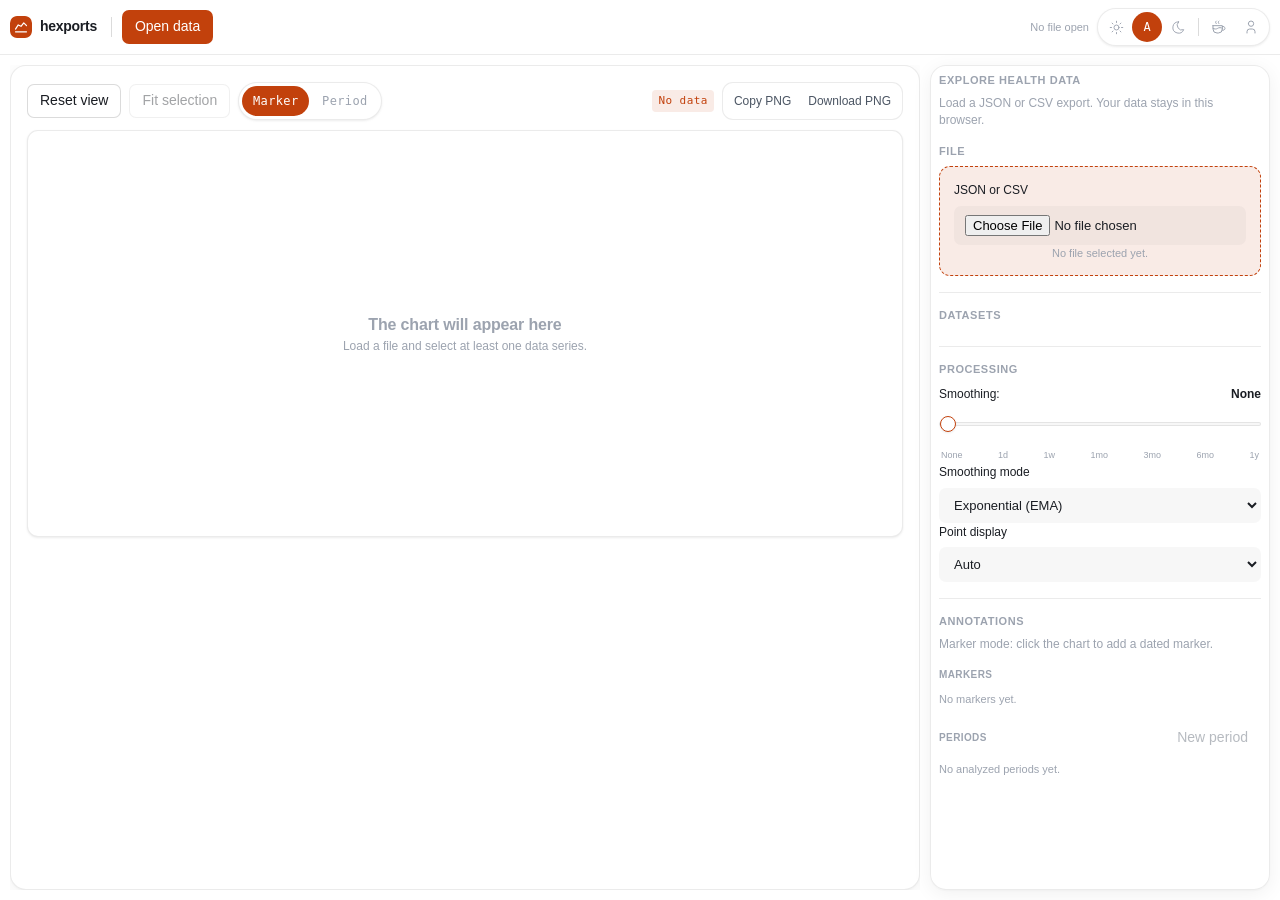
<file: index.html>
<!doctype html>
<html lang="en" data-accent="hexports">

<head>
  <meta charset="utf-8">
  <meta name="viewport" content="width=device-width, initial-scale=1">
  <meta name="color-scheme" content="light dark">
  <title>hexports — health export visualizer</title>
  <meta name="description"
    content="Explore Apple Health and other time-series JSON or CSV exports locally in your browser.">
  <script>
    (function () {
      var t = null;
      try { t = localStorage.getItem('theme'); } catch (e) { }
      if (t === 'light') document.documentElement.classList.add('theme-light');
      else if (t === 'dark') document.documentElement.classList.add('theme-dark');
    })();
  </script>
  <link rel="stylesheet" href="gramofdesign/gramof.css">
  <link rel="icon" href="gramofdesign/marks/hexports.svg" type="image/svg+xml">
  <script defer src="gramofdesign/tools.js"></script>
  <script defer src="gramofdesign/theme.js"></script>
  <link rel="stylesheet" href="hexports.css">
</head>

<body class="app">
  <header class="appbar">
    <span class="brand">
      <img class="brand-icon" src="gramofdesign/marks/hexports.svg" alt="">
      <span class="brand__name">hexports</span>
    </span>
    <span class="appbar__sep"></span>
    <button class="btn btn--primary" id="openDataButton" type="button">Open data</button>
    <span class="appbar__spacer"></span>
    <span class="hint hide-narrow" id="sourceName">No file open</span>
    <div class="site-tools" data-site-tools></div>
  </header>

  <div class="workspace">
    <main class="stage">
      <div class="chart-card solid">
        <div class="toolbar">
          <div class="toolbar-group toolbar-group--primary">
            <button id="resetViewButton" type="button" class="btn">Reset view</button>
            <button id="fitSelectionButton" type="button" class="btn" disabled>Fit selection</button>
            <div class="segmented annotation-mode" role="group" aria-label="Chart annotation mode">
              <button type="button" class="segmented__btn is-active" id="markerModeButton"
                aria-pressed="true">Marker</button>
              <button type="button" class="segmented__btn" id="rangeModeButton"
                aria-pressed="false">Period</button>
            </div>
          </div>
          <div class="toolbar-group toolbar-group--secondary">
            <span class="tag" id="summaryChip">No data</span>
            <div class="btn-pair">
              <button id="copyPngButton" type="button">Copy PNG</button>
              <button id="exportPngButton" type="button">Download PNG</button>
            </div>
          </div>
        </div>

        <div class="canvas-wrap" id="canvasWrap">
          <canvas id="chartCanvas" role="img" tabindex="0" aria-label="Interactive time-series chart"
            aria-describedby="chartDescription"></canvas>
          <p class="sr-only" id="chartDescription">Load a file and select a data series to explore the chart.</p>
          <div class="overlay">
            <div class="tooltip" id="tooltip"></div>
          </div>
          <div class="empty" id="emptyState">
            <div>
              <h3>The chart will appear here</h3>
              <p>Load a file and select at least one data series.</p>
            </div>
          </div>
        </div>
        <div class="mobile-readout sunk" id="mobileReadout" aria-live="polite">
          Touch or drag across the chart to inspect values.
        </div>

        <div class="marker-popup solid" id="markerPopup">
          <div class="marker-popup-header">
            <strong>New Marker</strong>
            <button type="button" class="btn btn--quiet btn--icon" id="markerPopupClose" aria-label="Close">
              <svg class="icon" viewBox="0 0 24 24" aria-hidden="true">
                <path d="M18 6l-12 12M6 6l12 12"></path>
              </svg>
            </button>
          </div>
          <div class="marker-popup-form">
            <label>
              <span>Date</span>
              <input type="date" id="popupMarkerDate">
            </label>
            <label>
              <span>Label</span>
              <input type="text" id="popupMarkerLabel" placeholder="e.g. treatment start">
            </label>
            <div class="palette-block">
              <span class="hint">Color</span>
              <div id="popupMarkerPalette" class="palette"></div>
            </div>
            <div class="popup-buttons">
              <button type="button" class="btn btn--primary" id="popupMarkerSave">Add Marker</button>
              <button type="button" class="btn" id="popupMarkerCancel">Cancel</button>
            </div>
          </div>
        </div>

        <div class="marker-popup range-popup solid" id="rangePopup">
          <div class="marker-popup-header">
            <strong>Analyze Period</strong>
            <button type="button" class="btn btn--quiet btn--icon" id="rangePopupClose" aria-label="Close">
              <svg class="icon" viewBox="0 0 24 24" aria-hidden="true">
                <path d="M18 6l-12 12M6 6l12 12"></path>
              </svg>
            </button>
          </div>
          <div class="marker-popup-form">
            <div class="inline">
              <label>
                <span>From</span>
                <input type="date" id="rangeStartDate">
              </label>
              <label>
                <span>To</span>
                <input type="date" id="rangeEndDate">
              </label>
            </div>
            <label>
              <span>Label</span>
              <input type="text" id="rangeLabel" placeholder="e.g. recovery block">
            </label>
            <div class="palette-block">
              <span class="hint">Color</span>
              <div id="rangePalette" class="palette"></div>
            </div>
            <div class="popup-buttons">
              <button type="button" class="btn btn--primary" id="rangePopupSave">Analyze Period</button>
              <button type="button" class="btn" id="rangePopupCancel">Cancel</button>
            </div>
          </div>
        </div>

        <div class="agg-section" id="aggSection">
          <div class="agg-header">
            <div class="segmented segmented--square">
              <button type="button" class="segmented__btn is-active" id="aggMonthBtn">Monthly</button>
              <button type="button" class="segmented__btn" id="aggYearBtn">Yearly</button>
            </div>
          </div>
          <div class="agg-wrap stats" id="aggTable"></div>
        </div>
      </div>
    </main>

    <aside class="inspector">
      <h2>Explore health data</h2>
      <p>Load a JSON or CSV export. Your data stays in this browser.</p>

      <div class="stack">
        <section class="section">
          <h2>File</h2>
          <div class="dropzone" id="dropzone">
            <label>
              <span>JSON or CSV</span>
              <input id="fileInput" type="file" accept=".json,.csv,application/json,text/csv">
            </label>
            <div class="hint" id="fileStatus">No file selected yet.</div>
          </div>
        </section>

        <section class="section">
          <h2>Datasets</h2>
          <div id="slotsList"></div>
          <button type="button" class="btn add-dataset" id="addSlotButton" hidden>Add dataset</button>
        </section>

        <section class="section">
          <h2>Processing</h2>
          <label>
            <span>Smoothing: <strong id="smoothingLabel">None</strong></span>
            <input id="smoothingRange" type="range" min="0" max="6" step="1" value="0">
            <div class="smooth-ticks">
              <span>None</span><span>1d</span><span>1w</span><span>1mo</span><span>3mo</span><span>6mo</span><span>1y</span>
            </div>
          </label>
          <label>
            <span>Smoothing mode</span>
            <select id="smoothingMode">
              <option value="movingAverage">Moving average</option>
              <option value="ema" selected>Exponential (EMA)</option>
            </select>
          </label>
          <label>
            <span>Point display</span>
            <select id="pointMode">
              <option value="auto">Auto</option>
              <option value="always">Always</option>
              <option value="never">Never</option>
            </select>
          </label>
        </section>

        <section class="section">
          <h2>Annotations</h2>
          <p class="marker-help" id="annotationHelp">Marker mode: click the chart to add a dated marker.</p>
          <div class="annotation-list-heading"><span>Markers</span></div>
          <div class="marker-list" id="markerList"></div>
          <div class="annotation-list-heading">
            <span>Periods</span>
            <button type="button" class="btn btn--quiet" id="addRangeButton" disabled>New period</button>
          </div>
          <div class="range-list" id="rangeList"></div>
        </section>
      </div>
    </aside>
  </div>
  <div id="toast" class="toast" role="status" aria-live="polite"></div>

  <script src="hexports.js"></script>

</body>

</html>
</file>
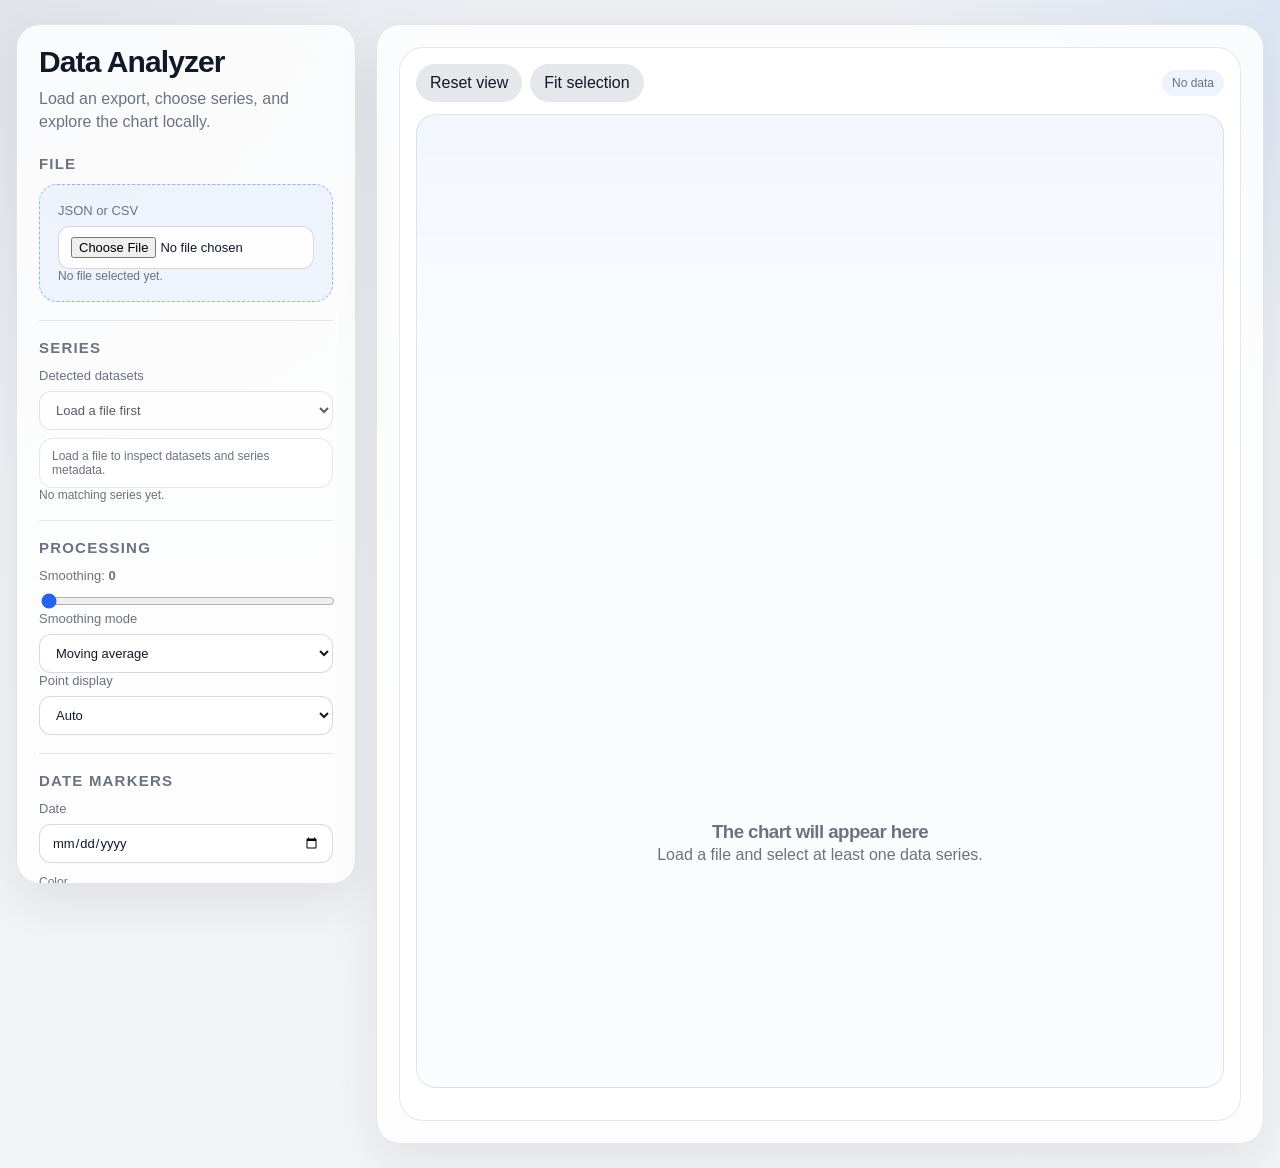
<file: data_analyzer.html>
<!doctype html>
<html lang="en">
<head>
  <meta charset="utf-8">
  <meta name="viewport" content="width=device-width, initial-scale=1">
  <title>Data Analyzer</title>
  <style>
    :root {
      color-scheme: light dark;
      --bg: #f3f4f6;
      --bg-alt: #eceef2;
      --panel: rgba(255, 255, 255, 0.82);
      --panel-strong: rgba(255, 255, 255, 0.96);
      --line: rgba(15, 23, 42, 0.1);
      --line-strong: rgba(15, 23, 42, 0.16);
      --text: #111827;
      --muted: #6b7280;
      --accent: #2563eb;
      --danger: #dc2626;
      --chip: rgba(37, 99, 235, 0.08);
      --canvas-bg: #fbfcfe;
      --canvas-tint: rgba(37, 99, 235, 0.04);
      --shadow: 0 18px 48px rgba(15, 23, 42, 0.08);
      --tooltip-bg: rgba(17, 24, 39, 0.92);
      --tooltip-text: #f9fafb;
      --input-bg: rgba(255, 255, 255, 0.88);
      --button-secondary-bg: #e5e7eb;
      --button-secondary-text: #111827;
    }

    @media (prefers-color-scheme: dark) {
      :root {
        --bg: #111315;
        --bg-alt: #171a1d;
        --panel: rgba(24, 27, 31, 0.84);
        --panel-strong: rgba(28, 31, 36, 0.96);
        --line: rgba(255, 255, 255, 0.08);
        --line-strong: rgba(255, 255, 255, 0.14);
        --text: #f3f4f6;
        --muted: #9ca3af;
        --accent: #60a5fa;
        --danger: #f87171;
        --chip: rgba(96, 165, 250, 0.12);
        --canvas-bg: #16191d;
        --canvas-tint: rgba(96, 165, 250, 0.06);
        --shadow: 0 18px 48px rgba(0, 0, 0, 0.34);
        --tooltip-bg: rgba(243, 244, 246, 0.94);
        --tooltip-text: #111827;
        --input-bg: rgba(34, 39, 46, 0.9);
        --button-secondary-bg: #23272f;
        --button-secondary-text: #f3f4f6;
      }
    }

    * {
      box-sizing: border-box;
    }

    body {
      margin: 0;
      font-family: "IBM Plex Sans", "Segoe UI", sans-serif;
      color: var(--text);
      background:
        radial-gradient(circle at top left, rgba(148, 163, 184, 0.14), transparent 28%),
        radial-gradient(circle at top right, rgba(96, 165, 250, 0.12), transparent 22%),
        linear-gradient(180deg, var(--bg-alt) 0%, var(--bg) 100%);
      min-height: 100vh;
    }

    .shell {
      width: min(1380px, calc(100vw - 32px));
      margin: 24px auto;
      display: grid;
      grid-template-columns: 340px 1fr;
      gap: 20px;
      align-items: start;
    }

    .panel {
      background: var(--panel);
      border: 1px solid var(--line);
      border-radius: 24px;
      box-shadow: var(--shadow);
      backdrop-filter: blur(14px);
    }

    .sidebar {
      padding: 22px;
      position: sticky;
      top: 20px;
      max-height: calc(100vh - 40px);
      overflow: auto;
    }

    .content {
      padding: 22px;
    }

    h1, h2, h3 {
      margin: 0;
      font-family: "Space Grotesk", "IBM Plex Sans", sans-serif;
      letter-spacing: -0.03em;
    }

    h1 {
      font-size: 30px;
      line-height: 1;
      margin-bottom: 10px;
    }

    h2 {
      font-size: 15px;
      text-transform: uppercase;
      letter-spacing: 0.08em;
      color: var(--muted);
      margin-bottom: 12px;
    }

    p {
      margin: 0;
      color: var(--muted);
      line-height: 1.45;
    }

    .stack {
      display: grid;
      gap: 18px;
      margin-top: 22px;
    }

    .section {
      padding-top: 18px;
      border-top: 1px solid var(--line);
    }

    .section:first-child {
      border-top: 0;
      padding-top: 0;
    }

    .dropzone {
      border: 1.5px dashed color-mix(in srgb, var(--accent) 45%, transparent);
      border-radius: 18px;
      padding: 18px;
      background: color-mix(in srgb, var(--accent) 6%, transparent);
    }

    input[type="file"],
    select,
    input[type="date"],
    input[type="text"],
    input[type="number"],
    textarea {
      width: 100%;
      border: 1px solid var(--line-strong);
      background: var(--input-bg);
      color: var(--text);
      border-radius: 12px;
      padding: 10px 12px;
      font: inherit;
    }

    input[type="range"] {
      width: 100%;
      accent-color: var(--accent);
    }

    button {
      border: 0;
      background: var(--accent);
      color: white;
      font: inherit;
      padding: 10px 14px;
      border-radius: 999px;
      cursor: pointer;
    }

    button.secondary {
      background: var(--button-secondary-bg);
      color: var(--button-secondary-text);
    }

    label {
      display: grid;
      gap: 8px;
      font-size: 13px;
      color: var(--muted);
    }

    .hint {
      font-size: 12px;
      color: var(--muted);
    }

    .dataset-meta {
      display: grid;
      gap: 4px;
      margin-top: 8px;
      padding: 10px 12px;
      border: 1px solid var(--line);
      border-radius: 14px;
      background: color-mix(in srgb, var(--panel-strong) 86%, transparent);
    }

    .series-list,
    .marker-list,
    .stats {
      display: grid;
      gap: 10px;
    }

    .series-item,
    .marker-item,
    .stat-card {
      border: 1px solid var(--line);
      border-radius: 16px;
      background: var(--panel-strong);
      padding: 12px;
    }

    .series-item {
      display: grid;
      gap: 10px;
    }

    .series-top,
    .marker-top {
      display: flex;
      justify-content: space-between;
      gap: 10px;
      align-items: center;
    }

    .chip {
      display: inline-flex;
      align-items: center;
      gap: 8px;
      border-radius: 999px;
      padding: 6px 10px;
      background: var(--chip);
      font-size: 12px;
      color: var(--muted);
    }

    .color-dot {
      width: 10px;
      height: 10px;
      border-radius: 50%;
      display: inline-block;
      flex: none;
    }

    .chart-card {
      border-radius: 24px;
      background: linear-gradient(180deg, color-mix(in srgb, var(--panel-strong) 94%, transparent), color-mix(in srgb, var(--panel) 94%, transparent));
      border: 1px solid var(--line);
      padding: 16px;
    }

    .toolbar {
      display: flex;
      flex-wrap: wrap;
      gap: 10px;
      justify-content: space-between;
      margin-bottom: 12px;
      align-items: center;
    }

    .toolbar-group {
      display: flex;
      flex-wrap: wrap;
      gap: 8px;
      align-items: center;
    }

    .canvas-wrap {
      position: relative;
      border-radius: 20px;
      overflow: hidden;
      background:
        linear-gradient(180deg, var(--canvas-tint), transparent 28%),
        var(--canvas-bg);
      border: 1px solid var(--line);
      min-height: clamp(320px, 54vh, 560px);
    }

    canvas {
      display: block;
      width: 100%;
      height: clamp(320px, 54vh, 560px);
      cursor: grab;
    }

    canvas.dragging {
      cursor: grabbing;
    }

    .overlay {
      position: absolute;
      inset: 0;
      pointer-events: none;
      display: flex;
      align-items: flex-start;
      justify-content: flex-start;
      padding: 16px;
    }

    .tooltip {
      background: var(--tooltip-bg);
      color: var(--tooltip-text);
      border-radius: 12px;
      padding: 10px 12px;
      min-width: 180px;
      box-shadow: 0 12px 28px rgba(0, 0, 0, 0.24);
      opacity: 0;
      transform: translateY(8px);
      transition: opacity 120ms ease, transform 120ms ease;
      font-size: 13px;
    }

    .tooltip.visible {
      opacity: 1;
      transform: translateY(0);
    }

    .empty {
      min-height: clamp(320px, 54vh, 560px);
      display: grid;
      place-items: center;
      text-align: center;
      color: var(--muted);
      padding: 32px;
    }

    .stats {
      grid-template-columns: repeat(auto-fit, minmax(170px, 1fr));
      margin-top: 16px;
    }

    .stat-card strong {
      display: block;
      font-size: clamp(22px, 2vw, 28px);
      color: var(--text);
      font-family: "Space Grotesk", sans-serif;
      line-height: 1.05;
      overflow-wrap: anywhere;
      word-break: break-word;
    }

    .stat-card {
      min-width: 0;
    }

    .stat-card .hint {
      margin-bottom: 8px;
    }

    .stat-card.compact strong {
      font-size: clamp(16px, 1.4vw, 20px);
      line-height: 1.2;
    }

    .inline {
      display: flex;
      gap: 10px;
      align-items: center;
    }

    .inline > * {
      flex: 1;
    }

    .marker-list button {
      width: auto;
      justify-self: start;
    }

    .danger {
      background: color-mix(in srgb, var(--danger) 18%, transparent);
      color: var(--danger);
    }

    .series-controls {
      display: grid;
      gap: 10px;
    }

    .series-grid {
      display: grid;
      grid-template-columns: 1fr;
      gap: 12px;
    }

    .series-grid input[type="range"] {
      margin: 0;
    }

    .series-control-row,
    .series-width-row {
      display: flex;
      justify-content: space-between;
      gap: 10px;
      align-items: center;
    }

    .series-width {
      display: grid;
      gap: 8px;
    }

    .palette {
      display: grid;
      grid-template-columns: repeat(8, 18px);
      justify-content: start;
      gap: 6px;
    }

    .palette-block {
      display: grid;
      gap: 8px;
    }

    .swatch {
      width: 18px;
      height: 18px;
      border-radius: 50%;
      border: 2px solid transparent;
      padding: 0;
      min-width: 18px;
      background: transparent;
      box-shadow: inset 0 0 0 1px rgba(255, 255, 255, 0.18);
      display: inline-grid;
      place-items: center;
    }

    .swatch.selected {
      border-color: var(--text);
      transform: scale(1.08);
    }

    .swatch span {
      display: block;
      width: 100%;
      height: 100%;
      border-radius: 50%;
    }

    .marker-actions {
      display: flex;
      gap: 10px;
      align-items: center;
    }

    .marker-form {
      display: grid;
      gap: 12px;
    }

    .marker-form .inline {
      display: grid;
      grid-template-columns: 1fr;
      gap: 12px;
    }

    .marker-button-row {
      display: flex;
      justify-content: flex-start;
      margin-top: 4px;
    }

    .unit-badge {
      font-size: 11px;
      padding: 4px 8px;
      border-radius: 999px;
      background: var(--chip);
      color: var(--muted);
    }

    .marker-list {
      margin-top: 14px;
    }

    .footer-note {
      margin-top: 16px;
      font-size: 12px;
      color: var(--muted);
    }

    @media (max-width: 1080px) {
      .shell {
        grid-template-columns: 1fr;
      }

      .sidebar {
        position: static;
        max-height: none;
      }
    }

    @media (max-width: 720px) {
      .content,
      .sidebar {
        padding: 18px;
      }

      canvas,
      .empty,
      .canvas-wrap {
        min-height: 320px;
        height: 320px;
      }
    }
  </style>
</head>
<body>
  <div class="shell">
    <aside class="panel sidebar">
      <h1>Data Analyzer</h1>
      <p>Load an export, choose series, and explore the chart locally.</p>

      <div class="stack">
        <section class="section">
          <h2>File</h2>
          <div class="dropzone">
            <label>
              <span>JSON or CSV</span>
              <input id="fileInput" type="file" accept=".json,.csv,application/json,text/csv">
            </label>
            <div class="hint" id="fileStatus">No file selected yet.</div>
          </div>
        </section>

        <section class="section">
          <h2>Series</h2>
          <label>
            <span>Detected datasets</span>
            <select id="datasetSelect"></select>
          </label>
          <div class="dataset-meta" id="datasetMeta"></div>
          <div class="series-list" id="seriesList"></div>
        </section>

        <section class="section">
          <h2>Processing</h2>
          <label>
            <span>Smoothing: <strong id="smoothingLabel">0</strong></span>
            <input id="smoothingRange" type="range" min="0" max="30" value="0">
          </label>
          <label>
            <span>Smoothing mode</span>
            <select id="smoothingMode">
              <option value="movingAverage">Moving average</option>
              <option value="ema">EMA</option>
            </select>
          </label>
          <label>
            <span>Point display</span>
            <select id="pointMode">
              <option value="auto">Auto</option>
              <option value="always">Always</option>
              <option value="never">Never</option>
            </select>
          </label>
        </section>

        <section class="section">
          <h2>Date Markers</h2>
          <div class="marker-form">
            <div class="inline">
              <label>
                <span>Date</span>
                <input id="markerDate" type="date">
              </label>
              <div class="palette-block">
                <span class="hint">Color</span>
                <div id="markerPalette" class="palette"></div>
              </div>
            </div>
            <label>
              <span>Label</span>
              <input id="markerLabel" type="text" placeholder="For example: treatment start">
            </label>
            <div class="marker-button-row">
              <button id="addMarkerButton" type="button">Add marker</button>
            </div>
          </div>
          <div class="marker-list" id="markerList"></div>
        </section>
      </div>
    </aside>

    <main class="panel content">
      <div class="chart-card">
        <div class="toolbar">
          <div class="toolbar-group">
            <button id="resetViewButton" type="button" class="secondary">Reset view</button>
            <button id="fitSelectionButton" type="button" class="secondary">Fit selection</button>
          </div>
          <div class="toolbar-group">
            <span class="chip" id="summaryChip">No data</span>
          </div>
        </div>

        <div class="canvas-wrap" id="canvasWrap">
          <canvas id="chartCanvas"></canvas>
          <div class="overlay">
            <div class="tooltip" id="tooltip"></div>
          </div>
          <div class="empty" id="emptyState">
            <div>
              <h3>The chart will appear here</h3>
              <p>Load a file and select at least one data series.</p>
            </div>
          </div>
        </div>
        <div class="stats" id="stats"></div>
      </div>
    </main>
  </div>

  <script>
    const HEALTH_EXPORTER_NAMES = {
      activeCalories: { label: "Active Calories", unitLabel: "kcal", kind: "activity" },
      basalCalories: { label: "Basal Calories", unitLabel: "kcal", kind: "activity" },
      bmi: { label: "BMI", unitLabel: "count", kind: "body" },
      bodyFat: { label: "Body Fat", unitLabel: "%", kind: "body" },
      exerciseMinutes: { label: "Exercise Minutes", unitLabel: "min", kind: "activity" },
      flightsClimbed: { label: "Flights Climbed", unitLabel: "count", kind: "activity" },
      heartRateVariability: { label: "Heart Rate Variability", unitLabel: "ms", kind: "vitals" },
      leanBodyMass: { label: "Lean Body Mass", unitLabel: "kg", kind: "body" },
      oxygenSaturation: { label: "Oxygen Saturation", unitLabel: "%", kind: "vitals" },
      respiratoryRate: { label: "Respiratory Rate", unitLabel: "breaths/min", kind: "vitals" },
      restingHeartRate: { label: "Resting Heart Rate", unitLabel: "bpm", kind: "vitals" },
      sleepTime: { label: "Sleep Time", unitLabel: "min", kind: "recovery" },
      stepCount: { label: "Step Count", unitLabel: "count", kind: "activity" },
      vo2Max: { label: "VO2 Max", unitLabel: "mL/kg/min", kind: "fitness" },
      walkingDistance: { label: "Walking Distance", unitLabel: "m", kind: "activity" },
      walkingHeartRate: { label: "Walking Heart Rate", unitLabel: "bpm", kind: "vitals" },
      weight: { label: "Weight", unitLabel: "kg", kind: "body" },
      wristTemperature: { label: "Wrist Temperature", unitLabel: "°C", kind: "vitals" }
    };

    const palettes = {
      light: ["#2563eb", "#0891b2", "#0f766e", "#16a34a", "#65a30d", "#ca8a04", "#ea580c", "#dc2626", "#db2777", "#9333ea", "#7c3aed", "#4f46e5", "#0284c7", "#475569", "#334155", "#7c2d12"],
      dark: ["#60a5fa", "#22d3ee", "#2dd4bf", "#4ade80", "#a3e635", "#facc15", "#fb923c", "#f87171", "#f472b6", "#c084fc", "#a78bfa", "#818cf8", "#38bdf8", "#94a3b8", "#e5e7eb", "#fdba74"]
    };

    const state = {
      sourceName: "",
      datasets: [],
      activeDatasetId: "",
      selectedSeries: new Set(),
      smoothingWindow: 0,
      smoothingMode: "movingAverage",
      pointMode: "auto",
      markers: [],
      markerDraftColor: "",
      chart: {
        viewMinX: null,
        viewMaxX: null,
        hover: null,
        dragStart: null,
        fullMinX: null,
        fullMaxX: null,
        gestureScale: null
      }
    };

    const elements = {
      fileInput: document.getElementById("fileInput"),
      fileStatus: document.getElementById("fileStatus"),
      datasetSelect: document.getElementById("datasetSelect"),
      datasetMeta: document.getElementById("datasetMeta"),
      seriesList: document.getElementById("seriesList"),
      smoothingRange: document.getElementById("smoothingRange"),
      smoothingLabel: document.getElementById("smoothingLabel"),
      smoothingMode: document.getElementById("smoothingMode"),
      pointMode: document.getElementById("pointMode"),
      markerDate: document.getElementById("markerDate"),
      markerPalette: document.getElementById("markerPalette"),
      markerLabel: document.getElementById("markerLabel"),
      addMarkerButton: document.getElementById("addMarkerButton"),
      markerList: document.getElementById("markerList"),
      resetViewButton: document.getElementById("resetViewButton"),
      fitSelectionButton: document.getElementById("fitSelectionButton"),
      summaryChip: document.getElementById("summaryChip"),
      stats: document.getElementById("stats"),
      canvasWrap: document.getElementById("canvasWrap"),
      emptyState: document.getElementById("emptyState"),
      chartCanvas: document.getElementById("chartCanvas"),
      tooltip: document.getElementById("tooltip")
    };

    const ctx = elements.chartCanvas.getContext("2d");

    function init() {
      state.markerDraftColor = getColorPool()[0];
      renderMarkerPalette();
      bindEvents();
      resizeCanvas();
      renderAll();
      window.addEventListener("resize", () => {
        resizeCanvas();
        drawChart();
      });
      watchThemeChanges();
    }

    function bindEvents() {
      elements.fileInput.addEventListener("change", async (event) => {
        const [file] = event.target.files || [];
        if (!file) return;
        state.sourceName = file.name;
        elements.fileStatus.textContent = `Loaded: ${file.name}`;
        const text = await file.text();
        loadSource(file.name, text);
      });

      elements.datasetSelect.addEventListener("change", () => {
        state.activeDatasetId = elements.datasetSelect.value;
        autoSelectFirstSeries();
        resetChartView();
        renderAll();
      });

      elements.smoothingRange.addEventListener("input", () => {
        state.smoothingWindow = Number(elements.smoothingRange.value);
        elements.smoothingLabel.textContent = String(state.smoothingWindow);
        renderAll();
      });

      elements.smoothingMode.addEventListener("change", () => {
        state.smoothingMode = elements.smoothingMode.value;
        renderAll();
      });

      elements.pointMode.addEventListener("change", () => {
        state.pointMode = elements.pointMode.value;
        drawChart();
      });

      elements.addMarkerButton.addEventListener("click", addMarker);
      elements.resetViewButton.addEventListener("click", () => {
        resetChartView();
        drawChart();
      });
      elements.fitSelectionButton.addEventListener("click", () => {
        fitToVisibleSeries();
        drawChart();
      });

      elements.chartCanvas.addEventListener("wheel", handleWheel, { passive: false });
      elements.chartCanvas.addEventListener("mousedown", handlePointerDown);
      elements.chartCanvas.addEventListener("mousemove", handlePointerMove);
      elements.chartCanvas.addEventListener("mouseleave", handlePointerLeave);
      elements.chartCanvas.addEventListener("dblclick", () => {
        resetChartView();
        drawChart();
      });
      elements.chartCanvas.addEventListener("gesturestart", handleGestureStart);
      elements.chartCanvas.addEventListener("gesturechange", handleGestureChange);
      elements.chartCanvas.addEventListener("gestureend", handleGestureEnd);
      window.addEventListener("mouseup", handlePointerUp);
    }

    function watchThemeChanges() {
      const media = window.matchMedia("(prefers-color-scheme: dark)");
      media.addEventListener("change", () => {
        const pool = getColorPool();
        state.datasets.forEach((dataset) => {
          dataset.series.forEach((series, index) => {
            if (!series.customColor) {
              series.color = pool[index % pool.length];
            }
          });
        });
        if (!state.markers.length) {
          state.markerDraftColor = pool[0];
        }
        renderMarkerPalette();
        renderAll();
      });
    }

    function resizeCanvas() {
      const ratio = window.devicePixelRatio || 1;
      const bounds = elements.canvasWrap.getBoundingClientRect();
      const width = Math.max(320, Math.floor(bounds.width));
      const height = Math.max(320, Math.floor(elements.chartCanvas.clientHeight || 520));
      elements.chartCanvas.width = Math.floor(width * ratio);
      elements.chartCanvas.height = Math.floor(height * ratio);
      ctx.setTransform(ratio, 0, 0, ratio, 0, 0);
    }

    function loadSource(fileName, text) {
      try {
        let datasets = [];
        if (fileName.toLowerCase().endsWith(".json")) {
          datasets = parseJsonDatasets(text);
        } else if (fileName.toLowerCase().endsWith(".csv")) {
          datasets = parseCsvDatasets(text, fileName);
        }

        state.datasets = datasets;
        state.activeDatasetId = datasets[0]?.id || "";
        state.selectedSeries.clear();
        autoSelectFirstSeries();
        resetChartView();
        renderAll();

        if (!datasets.length) {
          elements.fileStatus.textContent = `Loaded: ${fileName}. No suitable time series were found.`;
        }
      } catch (error) {
        state.datasets = [];
        state.activeDatasetId = "";
        state.selectedSeries.clear();
        resetChartView();
        renderAll();
        elements.fileStatus.textContent = `Could not parse ${fileName}: ${error.message}`;
      }
    }

    function parseJsonDatasets(text) {
      const json = JSON.parse(text);
      if (isAppleHealthExporterPayload(json)) {
        return parseAppleHealthExporterDatasets(json);
      }

      const datasets = [];

      function visit(node, path) {
        if (Array.isArray(node)) {
          const dataset = makeDatasetFromArray(node, path.join(".") || "root");
          if (dataset) datasets.push(dataset);
          return;
        }

        if (node && typeof node === "object") {
          for (const [key, value] of Object.entries(node)) {
            visit(value, path.concat(key));
          }
        }
      }

      visit(json, []);
      return datasets;
    }

    function isAppleHealthExporterPayload(json) {
      return Boolean(
        json &&
        typeof json === "object" &&
        json.exportInfo &&
        Array.isArray(json.exportInfo.dataTypes)
      );
    }

    function parseAppleHealthExporterDatasets(json) {
      const pool = getColorPool();
      const dataTypes = json.exportInfo.dataTypes || [];
      const sortedTypes = dataTypes
        .filter((key) => Array.isArray(json[key]))
        .sort((left, right) => {
          const leftInfo = HEALTH_EXPORTER_NAMES[left]?.label || left;
          const rightInfo = HEALTH_EXPORTER_NAMES[right]?.label || right;
          return leftInfo.localeCompare(rightInfo);
        });

      return sortedTypes
        .map((key, index) => {
          const items = json[key];
          if (!Array.isArray(items)) return null;
          const points = items
            .map((item) => {
              const x = toTimestamp(item.date);
              const value = toNumber(item.value);
              if (!Number.isFinite(x) || !Number.isFinite(value)) return null;
              return {
                x,
                rawDate: item.date,
                values: { value },
                raw: item
              };
            })
            .filter(Boolean)
            .sort((a, b) => a.x - b.x);

          const metadata = HEALTH_EXPORTER_NAMES[key] || { label: humanizeKey(key), unitLabel: items[0]?.unit || "", kind: "other" };
          const unit = items.find((item) => item && typeof item.unit === "string")?.unit || metadata.unitLabel || "";

          return {
            id: key,
            key,
            label: metadata.label,
            sourceLabel: key,
            dateField: "date",
            unit,
            kind: metadata.kind,
            isAppleHealth: true,
            series: [{
              key: "value",
              label: metadata.label,
              shortLabel: "value",
              color: pool[index % pool.length],
              lineWidth: 1,
              customColor: false
            }],
            points
          };
        })
        .filter((dataset) => dataset && dataset.points.length);
    }

    function makeDatasetFromArray(items, label) {
      if (!items.length || !items.every((item) => item && typeof item === "object" && !Array.isArray(item))) {
        return null;
      }

      const fields = new Set();
      items.forEach((item) => Object.keys(item).forEach((key) => fields.add(key)));
      const keys = [...fields];
      const dateField = keys.find((key) => items.some((item) => isValidDate(item[key])));
      if (!dateField) return null;

      const numericFields = keys.filter((key) => key !== dateField && items.some((item) => Number.isFinite(toNumber(item[key]))));
      if (!numericFields.length) return null;

      const series = numericFields.map((field, index) => ({
        key: field,
        label: field,
        color: getColorPool()[index % getColorPool().length],
        lineWidth: 1,
        customColor: false
      }));

      const points = items
        .map((item) => {
          const x = toTimestamp(item[dateField]);
          if (!Number.isFinite(x)) return null;
          const values = {};
          for (const seriesDef of series) {
            const value = toNumber(item[seriesDef.key]);
            values[seriesDef.key] = Number.isFinite(value) ? value : null;
          }
          return {
            x,
            rawDate: item[dateField],
            values,
            raw: item
          };
        })
        .filter(Boolean)
        .sort((a, b) => a.x - b.x);

      if (!points.length) return null;

      return {
        id: label,
        key: label,
        label,
        sourceLabel: label,
        dateField,
        unit: "",
        kind: "generic",
        isAppleHealth: false,
        series,
        points
      };
    }

    function parseCsvDatasets(text, label) {
      const rows = csvToRows(text);
      if (!rows.length) return [];
      const headers = rows[0];
      const dataRows = rows.slice(1).filter((row) => row.some((cell) => cell !== ""));
      const dateField = headers.find((header, index) => dataRows.some((row) => isValidDate(row[index])));
      if (!dateField) return [];
      const dateIndex = headers.indexOf(dateField);

      const numericFields = headers.filter((header, index) => index !== dateIndex && dataRows.some((row) => Number.isFinite(toNumber(row[index]))));
      if (!numericFields.length) return [];

      const series = numericFields.map((field, index) => ({
        key: field,
        label: field,
        color: getColorPool()[index % getColorPool().length],
        lineWidth: 1,
        customColor: false
      }));

      const points = dataRows
        .map((row) => {
          const x = toTimestamp(row[dateIndex]);
          if (!Number.isFinite(x)) return null;
          const values = {};
          headers.forEach((header, index) => {
            values[header] = Number.isFinite(toNumber(row[index])) ? toNumber(row[index]) : null;
          });
          return {
            x,
            rawDate: row[dateIndex],
            values,
            raw: Object.fromEntries(headers.map((header, index) => [header, row[index]]))
          };
        })
        .filter(Boolean)
        .sort((a, b) => a.x - b.x);

      return [{
        id: label,
        key: label,
        label,
        sourceLabel: label,
        dateField,
        unit: "",
        kind: "csv",
        isAppleHealth: false,
        series,
        points
      }];
    }

    function csvToRows(text) {
      const rows = [];
      let row = [];
      let cell = "";
      let quote = false;

      for (let index = 0; index < text.length; index += 1) {
        const char = text[index];
        const next = text[index + 1];

        if (char === "\"") {
          if (quote && next === "\"") {
            cell += "\"";
            index += 1;
          } else {
            quote = !quote;
          }
        } else if (char === "," && !quote) {
          row.push(cell);
          cell = "";
        } else if ((char === "\n" || char === "\r") && !quote) {
          if (char === "\r" && next === "\n") index += 1;
          row.push(cell);
          rows.push(row);
          row = [];
          cell = "";
        } else {
          cell += char;
        }
      }

      if (cell.length || row.length) {
        row.push(cell);
        rows.push(row);
      }

      return rows;
    }

    function isValidDate(value) {
      if (typeof value !== "string" && typeof value !== "number") return false;
      return Number.isFinite(toTimestamp(value));
    }

    function toTimestamp(value) {
      if (typeof value === "number") return value;
      const timestamp = Date.parse(value);
      return Number.isFinite(timestamp) ? timestamp : NaN;
    }

    function toNumber(value) {
      if (typeof value === "number") return value;
      if (typeof value !== "string") return NaN;
      if (!value.trim()) return NaN;
      const normalized = value.replace(/\s/g, "").replace(",", ".");
      return Number.parseFloat(normalized);
    }

    function getActiveDataset() {
      return state.datasets.find((dataset) => dataset.id === state.activeDatasetId) || null;
    }

    function autoSelectFirstSeries() {
      const dataset = getActiveDataset();
      state.selectedSeries.clear();
      if (!dataset) return;
      dataset.series.slice(0, Math.min(2, dataset.series.length)).forEach((series) => state.selectedSeries.add(series.key));
    }

    function renderAll() {
      renderDatasetSelect();
      renderDatasetMeta();
      renderSeriesList();
      renderMarkers();
      renderStats();
      updateSummaryChip();
      drawChart();
    }

    function renderDatasetSelect() {
      const dataset = getActiveDataset();
      elements.datasetSelect.innerHTML = "";

      if (!state.datasets.length) {
        const option = document.createElement("option");
        option.textContent = "Load a file first";
        option.value = "";
        elements.datasetSelect.append(option);
        elements.datasetSelect.disabled = true;
        return;
      }

      elements.datasetSelect.disabled = false;
      state.datasets.forEach((item) => {
        const option = document.createElement("option");
        option.value = item.id;
        option.textContent = `${item.label}${item.unit ? ` (${item.unit})` : ""} • ${item.points.length} points`;
        option.selected = item.id === dataset?.id;
        elements.datasetSelect.append(option);
      });
    }

    function renderSeriesList() {
      const dataset = getActiveDataset();
      elements.seriesList.innerHTML = "";

      if (!dataset) {
        const note = document.createElement("div");
        note.className = "hint";
        note.textContent = "No matching series yet.";
        elements.seriesList.append(note);
        return;
      }

      dataset.series.forEach((series) => {
        const item = document.createElement("div");
        item.className = "series-item";

        const checked = state.selectedSeries.has(series.key);
        const latestValue = getLatestValue(dataset, series.key);

        item.innerHTML = `
          <div class="series-top">
            <span class="chip"><span class="color-dot" style="background:${series.color}"></span>${escapeHtml(series.shortLabel || series.label)}</span>
            <input type="checkbox" ${checked ? "checked" : ""} data-series-key="${escapeHtml(series.key)}">
          </div>
          <div class="series-controls">
            <div class="hint">Latest value: ${latestValue ?? "no data"}${dataset.unit ? ` ${escapeHtml(dataset.unit)}` : ""}</div>
            <div class="series-grid">
              <div class="palette-block">
                <div class="series-control-row">
                  <span class="hint">Color</span>
                  ${dataset.unit ? `<span class="unit-badge">${escapeHtml(dataset.unit)}</span>` : ""}
                </div>
                <div class="palette" data-palette-series="${escapeHtml(series.key)}"></div>
              </div>
              <label class="series-width">
                <div class="series-width-row">
                  <span class="hint">Line width</span>
                  <span class="hint">${escapeHtml(round(series.lineWidth || 1))} px</span>
                </div>
                <input type="range" min="0.5" max="4" step="0.5" value="${escapeHtml(series.lineWidth || 1)}" data-width-series="${escapeHtml(series.key)}">
              </label>
            </div>
          </div>
        `;

        const checkbox = item.querySelector("input");
        checkbox.addEventListener("change", () => {
          if (checkbox.checked) {
            state.selectedSeries.add(series.key);
          } else {
            state.selectedSeries.delete(series.key);
          }
          fitToVisibleSeries();
          renderAll();
        });

        renderPaletteInto(item.querySelector(`[data-palette-series="${CSS.escape(series.key)}"]`), series.color, (color) => {
          series.color = color;
          series.customColor = true;
          renderAll();
        });

        item.querySelector(`[data-width-series="${CSS.escape(series.key)}"]`).addEventListener("input", (event) => {
          series.lineWidth = Number(event.target.value);
          renderAll();
        });

        elements.seriesList.append(item);
      });
    }

    function renderDatasetMeta() {
      const dataset = getActiveDataset();
      elements.datasetMeta.innerHTML = "";

      if (!dataset) {
        elements.datasetMeta.innerHTML = `
          <div class="hint">Load a file to inspect datasets and series metadata.</div>
        `;
        return;
      }

      if (dataset.isAppleHealth) {
        const first = dataset.points[0]?.x;
        const last = dataset.points[dataset.points.length - 1]?.x;
        elements.datasetMeta.innerHTML = `
          <div><strong>${escapeHtml(dataset.label)}</strong>${dataset.unit ? ` <span class="unit-badge">${escapeHtml(dataset.unit)}</span>` : ""}</div>
          <div class="hint">${escapeHtml(dataset.kind)} metric • ${dataset.points.length} samples</div>
          <div class="hint">${first ? escapeHtml(formatDateShort(first)) : "n/a"} - ${last ? escapeHtml(formatDateShort(last)) : "n/a"}</div>
        `;
        return;
      }

      elements.datasetMeta.innerHTML = `
        <div><strong>${escapeHtml(dataset.label)}</strong></div>
        <div class="hint">Date field: ${escapeHtml(dataset.dateField)} • ${dataset.series.length} series</div>
        <div class="hint">${dataset.points.length} points</div>
      `;
    }

    function getLatestValue(dataset, key) {
      for (let index = dataset.points.length - 1; index >= 0; index -= 1) {
        const value = dataset.points[index].values[key];
        if (Number.isFinite(value)) return round(value);
      }
      return null;
    }

    function renderMarkers() {
      elements.markerList.innerHTML = "";

      if (!state.markers.length) {
        const note = document.createElement("div");
        note.className = "hint";
        note.textContent = "No markers yet.";
        elements.markerList.append(note);
        return;
      }

      state.markers
        .slice()
        .sort((a, b) => a.x - b.x)
        .forEach((marker) => {
          const item = document.createElement("div");
          item.className = "marker-item";
          item.innerHTML = `
            <div class="marker-top">
              <span class="chip"><span class="color-dot" style="background:${marker.color}"></span>${escapeHtml(marker.label || "Untitled")}</span>
              <button type="button" class="danger">Delete</button>
            </div>
            <div class="hint">${formatDate(marker.x)}</div>
          `;
          item.querySelector("button").addEventListener("click", () => {
            state.markers = state.markers.filter((entry) => entry.id !== marker.id);
            renderMarkers();
            drawChart();
          });
          elements.markerList.append(item);
        });
    }

    function renderStats() {
      const dataset = getActiveDataset();
      const processed = getProcessedSeries();
      elements.stats.innerHTML = "";

      if (!dataset || !processed.length) return;

      const pointCount = dataset.points.length;
      const visibleRange = state.chart.viewMinX && state.chart.viewMaxX
        ? `${formatDateShort(state.chart.viewMinX)} - ${formatDateShort(state.chart.viewMaxX)}`
        : "full range";
      const sourceValue = dataset.isAppleHealth ? dataset.label : shortFileLabel(state.sourceName || dataset.label);

      const cards = [
        { label: "Dataset", value: sourceValue, compact: true },
        { label: "Unit", value: dataset.unit || "n/a" },
        { label: "Points", value: String(pointCount) },
        { label: "Range", value: visibleRange }
      ];

      cards.forEach((card) => {
        const node = document.createElement("div");
        node.className = `stat-card${card.compact ? " compact" : ""}`;
        node.innerHTML = `<div class="hint">${escapeHtml(card.label)}</div><strong>${escapeHtml(card.value)}</strong>`;
        elements.stats.append(node);
      });
    }

    function updateSummaryChip() {
      const dataset = getActiveDataset();
      const selectedCount = state.selectedSeries.size;
      if (!dataset) {
        elements.summaryChip.textContent = "No data";
        return;
      }
      elements.summaryChip.textContent = `${dataset.label}${dataset.unit ? ` (${dataset.unit})` : ""} • ${selectedCount} selected • ${dataset.points.length} points`;
    }

    function addMarker() {
      const date = elements.markerDate.value;
      if (!date) return;
      state.markers.push({
        id: crypto.randomUUID ? crypto.randomUUID() : String(Date.now() + Math.random()),
        x: toTimestamp(date),
        label: elements.markerLabel.value.trim(),
        color: state.markerDraftColor
      });
      elements.markerLabel.value = "";
      renderMarkers();
      drawChart();
    }

    function getProcessedSeries() {
      const dataset = getActiveDataset();
      if (!dataset) return [];

      return dataset.series
        .filter((series) => state.selectedSeries.has(series.key))
        .map((series) => {
          const source = dataset.points
            .map((point) => ({ x: point.x, y: point.values[series.key], raw: point }))
            .filter((point) => Number.isFinite(point.y));
          const points = smoothPoints(source, state.smoothingWindow, state.smoothingMode);
          return { ...series, points };
        })
        .filter((series) => series.points.length);
    }

    function smoothPoints(points, windowSize, mode) {
      if (!windowSize) return points;
      if (mode === "ema") return ema(points, windowSize);
      return movingAverage(points, windowSize);
    }

    function movingAverage(points, windowSize) {
      return points.map((point, index) => {
        const start = Math.max(0, index - windowSize);
        const segment = points.slice(start, index + 1);
        const avg = segment.reduce((sum, entry) => sum + entry.y, 0) / segment.length;
        return { ...point, y: avg };
      });
    }

    function ema(points, windowSize) {
      const alpha = 2 / (windowSize + 2);
      let previous = points[0]?.y ?? 0;
      return points.map((point, index) => {
        if (index === 0) {
          previous = point.y;
          return point;
        }
        previous = alpha * point.y + (1 - alpha) * previous;
        return { ...point, y: previous };
      });
    }

    function resetChartView() {
      const processed = getProcessedSeries();
      const allPoints = processed.flatMap((series) => series.points);
      if (!allPoints.length) {
        state.chart.viewMinX = null;
        state.chart.viewMaxX = null;
        state.chart.fullMinX = null;
        state.chart.fullMaxX = null;
        return;
      }

      const minX = Math.min(...allPoints.map((point) => point.x));
      const maxX = Math.max(...allPoints.map((point) => point.x));
      state.chart.fullMinX = minX;
      state.chart.fullMaxX = maxX;
      state.chart.viewMinX = minX;
      state.chart.viewMaxX = maxX;
    }

    function fitToVisibleSeries() {
      const processed = getProcessedSeries();
      const allPoints = processed.flatMap((series) => series.points);
      if (!allPoints.length) return;
      state.chart.viewMinX = Math.min(...allPoints.map((point) => point.x));
      state.chart.viewMaxX = Math.max(...allPoints.map((point) => point.x));
    }

    function drawChart() {
      const processed = getProcessedSeries();
      const width = elements.chartCanvas.clientWidth;
      const height = elements.chartCanvas.clientHeight;
      ctx.clearRect(0, 0, width, height);

      if (!processed.length) {
        elements.emptyState.style.display = "grid";
        hideTooltip();
        return;
      }

      elements.emptyState.style.display = "none";

      const padding = { top: 24, right: 30, bottom: 40, left: 60 };
      const plotWidth = width - padding.left - padding.right;
      const plotHeight = height - padding.top - padding.bottom;

      if (!Number.isFinite(state.chart.viewMinX) || !Number.isFinite(state.chart.viewMaxX)) {
        resetChartView();
      }

      const minX = state.chart.viewMinX;
      const maxX = state.chart.viewMaxX;
      const visibleSeries = processed.map((series) => ({
        ...series,
        visiblePoints: series.points.filter((point) => point.x >= minX && point.x <= maxX)
      }));
      const yValues = visibleSeries.flatMap((series) => series.visiblePoints.map((point) => point.y));
      if (!yValues.length) {
        elements.emptyState.style.display = "grid";
        return;
      }

      let minY = Math.min(...yValues);
      let maxY = Math.max(...yValues);
      if (minY === maxY) {
        minY -= 1;
        maxY += 1;
      }
      const padY = (maxY - minY) * 0.08;
      minY -= padY;
      maxY += padY;

      const scaleX = (x) => padding.left + ((x - minX) / (maxX - minX || 1)) * plotWidth;
      const scaleY = (y) => padding.top + plotHeight - ((y - minY) / (maxY - minY || 1)) * plotHeight;

      drawGrid({ padding, plotWidth, plotHeight, minX, maxX, minY, maxY, scaleX, scaleY });
      drawMarkers({ padding, plotHeight, minX, maxX, scaleX });

      visibleSeries.forEach((series) => {
        if (!series.visiblePoints.length) return;
        ctx.strokeStyle = series.color;
        ctx.lineWidth = series.lineWidth || 1;
        ctx.beginPath();
        series.visiblePoints.forEach((point, index) => {
          const x = scaleX(point.x);
          const y = scaleY(point.y);
          if (index === 0) ctx.moveTo(x, y);
          else ctx.lineTo(x, y);
        });
        ctx.stroke();

        if (shouldDrawPoints(series.visiblePoints.length)) {
          ctx.fillStyle = series.color;
          const pointRadius = Math.max(2, (series.lineWidth || 1) + 0.75);
          series.visiblePoints.forEach((point) => {
            ctx.beginPath();
            ctx.arc(scaleX(point.x), scaleY(point.y), pointRadius, 0, Math.PI * 2);
            ctx.fill();
          });
        }
      });

      if (state.chart.hover) {
        drawHover({ visibleSeries, scaleX, scaleY, padding, plotHeight, minX, maxX });
      }
    }

    function drawGrid({ padding, plotWidth, plotHeight, minX, maxX, minY, maxY, scaleX, scaleY }) {
      ctx.save();
      ctx.strokeStyle = getCssVariable("--line");
      ctx.lineWidth = 1;
      ctx.fillStyle = getCssVariable("--muted");
      ctx.font = '12px "IBM Plex Sans", sans-serif';

      const yTicks = 5;
      for (let index = 0; index <= yTicks; index += 1) {
        const ratio = index / yTicks;
        const y = padding.top + ratio * plotHeight;
        const value = maxY - ratio * (maxY - minY);
        ctx.beginPath();
        ctx.moveTo(padding.left, y);
        ctx.lineTo(padding.left + plotWidth, y);
        ctx.stroke();
        ctx.fillText(round(value), 10, y + 4);
      }

      const xTicks = Math.min(8, Math.max(3, Math.floor(plotWidth / 120)));
      for (let index = 0; index <= xTicks; index += 1) {
        const ratio = index / xTicks;
        const x = padding.left + ratio * plotWidth;
        const value = minX + ratio * (maxX - minX);
        ctx.beginPath();
        ctx.moveTo(x, padding.top);
        ctx.lineTo(x, padding.top + plotHeight);
        ctx.stroke();
        ctx.fillText(formatDateShort(value), x - 24, padding.top + plotHeight + 24);
      }

      ctx.strokeStyle = getCssVariable("--line-strong");
      ctx.beginPath();
      ctx.moveTo(padding.left, padding.top);
      ctx.lineTo(padding.left, padding.top + plotHeight);
      ctx.lineTo(padding.left + plotWidth, padding.top + plotHeight);
      ctx.stroke();
      ctx.restore();
    }

    function drawMarkers({ padding, plotHeight, minX, maxX, scaleX }) {
      state.markers.forEach((marker) => {
        if (marker.x < minX || marker.x > maxX) return;
        const x = scaleX(marker.x);
        ctx.save();
        ctx.strokeStyle = marker.color;
        ctx.setLineDash([6, 6]);
        ctx.beginPath();
        ctx.moveTo(x, padding.top);
        ctx.lineTo(x, padding.top + plotHeight);
        ctx.stroke();
        ctx.setLineDash([]);
        ctx.fillStyle = marker.color;
        ctx.font = '12px "IBM Plex Sans", sans-serif';
        ctx.fillText(marker.label || formatDateShort(marker.x), x + 6, padding.top + 16);
        ctx.restore();
      });
    }

    function drawHover({ visibleSeries, scaleX, scaleY, padding, plotHeight, minX, maxX }) {
      const hoverXValue = minX + ((state.chart.hover.x - padding.left) / (elements.chartCanvas.clientWidth - padding.left - 30)) * (maxX - minX);
      let nearest = null;

      visibleSeries.forEach((series) => {
        series.visiblePoints.forEach((point) => {
          const dx = Math.abs(point.x - hoverXValue);
          if (!nearest || dx < nearest.dx) {
            nearest = { point, series, dx };
          }
        });
      });

      if (!nearest) {
        hideTooltip();
        return;
      }

      const x = scaleX(nearest.point.x);
      const y = scaleY(nearest.point.y);

      ctx.save();
      ctx.strokeStyle = getCssVariable("--line-strong");
      ctx.beginPath();
      ctx.moveTo(x, padding.top);
      ctx.lineTo(x, padding.top + plotHeight);
      ctx.stroke();

      ctx.fillStyle = nearest.series.color;
      ctx.beginPath();
      ctx.arc(x, y, 5, 0, Math.PI * 2);
      ctx.fill();
      ctx.restore();

      showTooltip(nearest, x, y);
    }

    function shouldDrawPoints(count) {
      if (state.pointMode === "always") return true;
      if (state.pointMode === "never") return false;
      return count <= 180;
    }

    function handleWheel(event) {
      const processed = getProcessedSeries();
      if (!processed.length) return;
      event.preventDefault();

      const bounds = elements.chartCanvas.getBoundingClientRect();
      const paddingLeft = 60;
      const paddingRight = 30;
      const plotWidth = bounds.width - paddingLeft - paddingRight;
      if (event.offsetX < paddingLeft || event.offsetX > bounds.width - paddingRight) return;

      const currentMin = state.chart.viewMinX;
      const currentMax = state.chart.viewMaxX;
      const span = currentMax - currentMin;
      const ratio = (event.offsetX - paddingLeft) / plotWidth;
      const anchor = currentMin + ratio * span;
      const zoomFactor = Math.exp(clamp(event.deltaY, -40, 40) * 0.0025);
      const nextSpan = clamp(span * zoomFactor, 24 * 60 * 60 * 1000, state.chart.fullMaxX - state.chart.fullMinX || span);

      let nextMin = anchor - ratio * nextSpan;
      let nextMax = nextMin + nextSpan;

      if (nextMin < state.chart.fullMinX) {
        nextMin = state.chart.fullMinX;
        nextMax = nextMin + nextSpan;
      }
      if (nextMax > state.chart.fullMaxX) {
        nextMax = state.chart.fullMaxX;
        nextMin = nextMax - nextSpan;
      }

      state.chart.viewMinX = nextMin;
      state.chart.viewMaxX = nextMax;
      drawChart();
    }

    function handleGestureStart(event) {
      event.preventDefault();
      state.chart.gestureScale = event.scale || 1;
    }

    function handleGestureChange(event) {
      event.preventDefault();
      if (!getProcessedSeries().length) return;
      const previousScale = state.chart.gestureScale || 1;
      const deltaScale = previousScale / (event.scale || 1);
      state.chart.gestureScale = event.scale || 1;
      const bounds = elements.chartCanvas.getBoundingClientRect();
      zoomAtPosition(bounds.width / 2, deltaScale);
    }

    function handleGestureEnd(event) {
      event.preventDefault();
      state.chart.gestureScale = null;
    }

    function handlePointerDown(event) {
      if (!getProcessedSeries().length) return;
      state.chart.dragStart = {
        x: event.clientX,
        minX: state.chart.viewMinX,
        maxX: state.chart.viewMaxX
      };
      elements.chartCanvas.classList.add("dragging");
    }

    function handlePointerMove(event) {
      const bounds = elements.chartCanvas.getBoundingClientRect();
      state.chart.hover = {
        x: event.clientX - bounds.left,
        y: event.clientY - bounds.top
      };

      if (state.chart.dragStart) {
        const plotWidth = bounds.width - 60 - 30;
        const dx = event.clientX - state.chart.dragStart.x;
        const span = state.chart.dragStart.maxX - state.chart.dragStart.minX;
        const delta = (dx / plotWidth) * span;
        let nextMin = state.chart.dragStart.minX - delta;
        let nextMax = state.chart.dragStart.maxX - delta;
        const fullSpan = state.chart.fullMaxX - state.chart.fullMinX;
        const currentSpan = nextMax - nextMin;

        if (currentSpan >= fullSpan) {
          nextMin = state.chart.fullMinX;
          nextMax = state.chart.fullMaxX;
        } else {
          if (nextMin < state.chart.fullMinX) {
            nextMin = state.chart.fullMinX;
            nextMax = nextMin + currentSpan;
          }
          if (nextMax > state.chart.fullMaxX) {
            nextMax = state.chart.fullMaxX;
            nextMin = nextMax - currentSpan;
          }
        }

        state.chart.viewMinX = nextMin;
        state.chart.viewMaxX = nextMax;
      }

      drawChart();
    }

    function handlePointerUp() {
      state.chart.dragStart = null;
      elements.chartCanvas.classList.remove("dragging");
    }

    function handlePointerLeave() {
      state.chart.hover = null;
      if (!state.chart.dragStart) {
        hideTooltip();
      }
      drawChart();
    }

    function showTooltip(nearest, x, y) {
      elements.tooltip.classList.add("visible");
      elements.tooltip.style.transform = `translate(${Math.min(x + 14, elements.chartCanvas.clientWidth - 200)}px, ${Math.max(16, y - 18)}px)`;
      elements.tooltip.innerHTML = `
        <div><strong>${escapeHtml(nearest.series.label)}</strong></div>
        <div>${formatDate(nearest.point.x)}</div>
        <div>Value: ${round(nearest.point.y)}${getActiveDataset()?.unit ? ` ${escapeHtml(getActiveDataset().unit)}` : ""}</div>
      `;
    }

    function hideTooltip() {
      elements.tooltip.classList.remove("visible");
      elements.tooltip.style.transform = "translateY(8px)";
    }

    function formatDate(value) {
      return new Intl.DateTimeFormat("en-GB", { dateStyle: "medium" }).format(value);
    }

    function formatDateShort(value) {
      return new Intl.DateTimeFormat("en-GB", { day: "2-digit", month: "2-digit", year: "2-digit" }).format(value);
    }

    function round(value) {
      return Number(value).toFixed(2).replace(/\.00$/, "").replace(/(\.\d)0$/, "$1");
    }

    function clamp(value, min, max) {
      return Math.max(min, Math.min(max, value));
    }

    function zoomAtPosition(offsetX, zoomFactor) {
      const bounds = elements.chartCanvas.getBoundingClientRect();
      const paddingLeft = 60;
      const paddingRight = 30;
      const plotWidth = bounds.width - paddingLeft - paddingRight;
      const ratio = clamp((offsetX - paddingLeft) / plotWidth, 0, 1);
      const currentMin = state.chart.viewMinX;
      const currentMax = state.chart.viewMaxX;
      const span = currentMax - currentMin;
      const anchor = currentMin + ratio * span;
      const nextSpan = clamp(span * zoomFactor, 24 * 60 * 60 * 1000, state.chart.fullMaxX - state.chart.fullMinX || span);

      let nextMin = anchor - ratio * nextSpan;
      let nextMax = nextMin + nextSpan;

      if (nextMin < state.chart.fullMinX) {
        nextMin = state.chart.fullMinX;
        nextMax = nextMin + nextSpan;
      }
      if (nextMax > state.chart.fullMaxX) {
        nextMax = state.chart.fullMaxX;
        nextMin = nextMax - nextSpan;
      }

      state.chart.viewMinX = nextMin;
      state.chart.viewMaxX = nextMax;
      drawChart();
    }

    function getColorPool() {
      return window.matchMedia("(prefers-color-scheme: dark)").matches ? palettes.dark : palettes.light;
    }

    function getCssVariable(name) {
      return getComputedStyle(document.documentElement).getPropertyValue(name).trim();
    }

    function renderMarkerPalette() {
      renderPaletteInto(elements.markerPalette, state.markerDraftColor, (color) => {
        state.markerDraftColor = color;
        renderMarkerPalette();
      });
    }

    function renderPaletteInto(container, selectedColor, onSelect) {
      if (!container) return;
      const fragment = document.createDocumentFragment();
      container.innerHTML = "";
      getColorPool().forEach((color) => {
        const button = document.createElement("button");
        button.type = "button";
        button.className = `swatch${selectedColor === color ? " selected" : ""}`;
        button.innerHTML = `<span style="background:${color}"></span>`;
        button.title = color;
        button.addEventListener("click", () => onSelect(color));
        fragment.append(button);
      });
      container.append(fragment);
    }

    function shortFileLabel(value) {
      const label = String(value || "");
      if (label.length <= 28) return label;
      return `${label.slice(0, 14)}...${label.slice(-10)}`;
    }

    function humanizeKey(value) {
      return String(value)
        .replace(/([a-z])([A-Z])/g, "$1 $2")
        .replace(/[_-]+/g, " ")
        .replace(/\b\w/g, (char) => char.toUpperCase());
    }

    function escapeHtml(value) {
      return String(value)
        .replace(/&/g, "&amp;")
        .replace(/</g, "&lt;")
        .replace(/>/g, "&gt;")
        .replace(/"/g, "&quot;")
        .replace(/'/g, "&#39;");
    }

    init();
  </script>
</body>
</html>
</file>
<file: gramofdesign/gramof.css>
/* ============================================================================
   gramof design — shared design language
   One family, six products. Shared bones, per-project accent hue.

   Bones derive from whois (cleanest light/dark story).
   Glass surfaces derive from novaos, calmed for everyday use.
   Chart tokens derive from grainofrain.

   Usage:
     <link rel="stylesheet" href="gramofdesign/gramof.css">
     <html data-accent="grainofrain">        <- picks the accent hue
     <html class="theme-dark">               <- explicit theme (see theme.js)
   ========================================================================== */

/* ── Reset ───────────────────────────────────────────────────────────────── */

*, *::before, *::after { box-sizing: border-box; margin: 0; padding: 0; }

html {
  -webkit-font-smoothing: antialiased;
  -moz-osx-font-smoothing: grayscale;
}

/* ── Tokens: scale, type, motion (theme-independent) ─────────────────────── */

:root {
  /* Type */
  --font-sans:    'Inter', -apple-system, BlinkMacSystemFont, 'Segoe UI', sans-serif;
  --font-display: 'Outfit', 'Inter', -apple-system, sans-serif;
  --font-mono: 'JetBrains Mono', ui-monospace, SFMono-Regular, Menlo, monospace;

  --text-2xs: 10px;
  --text-xs:  11px;
  --text-sm:  12px;
  --text-md:  14px;   /* base — one density across all five projects */
  --text-lg:  16px;
  --text-xl:  20px;
  --text-2xl: 26px;
  --text-3xl: 34px;

  --leading-tight: 1.2;
  --leading-body:  1.55;

  /* Space — 4px grid */
  --space-1: 4px;
  --space-2: 8px;
  --space-3: 10px;   /* 1b: the workspace gap */
  --space-4: 16px;
  --space-5: 20px;
  --space-6: 24px;
  --space-8: 32px;
  --space-10: 40px;
  --space-12: 48px;

  /* Content widths */
  --content-narrow: 860px;
  --content-wide: 1140px;

  /* Radius */
  --radius-none: 0;
  --radius-xs:   4px;
  --radius-sm:   7px;
  --radius-md:   11px;   /* cards inside panels (lg - 5) */
  --radius-lg:   16px;   /* panels, glass chrome */
  --radius-xl:   22px;
  --radius-pill: 999px;

  /* Motion */
  --ease-out:    cubic-bezier(0.16, 1, 0.3, 1);
  --ease-smooth: cubic-bezier(0.4, 0, 0.2, 1);
  --ease-spring: cubic-bezier(0.175, 0.885, 0.32, 1.275);
  --dur-fast: 120ms;
  --dur-base: 200ms;
  --dur-slow: 200ms;

  /* Glass — the single knob. Tools use --blur-panel; novaos raises it. */
  --blur-panel: 40px;
  --blur-bar:   40px;

  /* Chart categorical palette — verbatim from grainofrain, theme-agnostic */
  --chart-1: #1E88E5;
  --chart-2: #FB8C00;
  --chart-3: #8E24AA;
  --chart-4: #00ACC1;
  --chart-5: #E53935;
  --chart-6: #43A047;
  --chart-7: #F9A825;
  --chart-8: #3949AB;
  --chart-temp-max: #EF5350;
  --chart-temp-mean: #0D47A1;
  --chart-temp-min: #1E88E5;
  --chart-norm: #616161;

  /* Canvas annotation palette. The eight family colours are aliases so
     glassbox boxes and data charts speak the same colour language. */
  --palette-grey:    #8e8e93;
  --palette-red:     var(--chart-5);
  --palette-crimson: #c9184a;
  --palette-rose:    #f4718b;
  --palette-pink:    #ff2d92;
  --palette-fuchsia: #d926d9;
  --palette-purple:  var(--chart-3);
  --palette-violet:  #7b61ff;
  --palette-indigo:  var(--chart-8);
  --palette-blue:    var(--chart-1);
  --palette-azure:   #2f80ed;
  --palette-sky:     #56ccf2;
  --palette-cyan:    var(--chart-4);
  --palette-teal:    #14b8a6;
  --palette-emerald: #10b981;
  --palette-green:   var(--chart-6);
  --palette-lime:    #8bc34a;
  --palette-olive:   #7a8b3c;
  --palette-yellow:  var(--chart-7);
  --palette-amber:   #ffb020;
  --palette-orange:  var(--chart-2);
  --palette-coral:   #ff7a5c;
  --palette-sienna:  #c1653a;
  --palette-brown:   #8b5e34;
  --palette-sand:    #c2a37a;
  --palette-khaki:   #9a8c5c;
  --palette-mint:    #6ee7b7;
  --palette-plum:    #8e4585;
  --palette-mauve:   #b08bbb;
  --palette-slate:   #64748b;
  --palette-steel:   #4a6572;
  --palette-denim:   #3b5a86;
  --palette-ink:     #2c2c54;
}

/* ── Tokens: light theme (default) ───────────────────────────────────────── */

:root,
html.theme-light {
  color-scheme: light;

  --bg:            #f4f6fb;
  --bg-alt:        #f0f2f6;
  --surface:       #ffffff;
  --surface-sunk:  rgba(0, 0, 0, 0.03);

  /* Glass: translucent surface + backdrop-filter + specular top edge */
  --glass:         rgba(255, 255, 255, 0.55);
  --glass-hover:   rgba(255, 255, 255, 0.78);
  --glass-active:  rgba(255, 255, 255, 0.94);
  --glass-edge:    inset 0 1px 0 rgba(255, 255, 255, 0.95);

  --line:          rgba(0, 0, 0, 0.08);
  --line-strong:   rgba(0, 0, 0, 0.14);

  --text:           #1a1d23;
  --text-secondary: #4b5563;
  --text-muted:     #9ca3af;
  --text-on-accent: #ffffff;
  --text-on-color:  #ffffff;   /* labels on fixed palette / chart fills, both themes */

  --shadow-sm:    0 1px 3px rgba(0, 0, 0, 0.05), 0 1px 2px rgba(0, 0, 0, 0.03);
  --shadow-md:    0 4px 20px rgba(0, 0, 0, 0.06), 0 1px 2px rgba(0, 0, 0, 0.03);
  --shadow-lg:    0 12px 40px rgba(0, 0, 0, 0.10), 0 2px 6px rgba(0, 0, 0, 0.04);
  --shadow-hover: 0 8px 28px rgba(0, 0, 0, 0.11), 0 2px 6px rgba(0, 0, 0, 0.05);

  --danger:  #d70015;
  --warn:    #b25000;
  --success: #0f7b3d;

  --chart-grid:       rgba(0, 0, 0, 0.06);
  --chart-axis:       #cbd5e1;
  --chart-axis-label: #64748b;
  --tooltip-bg:       #ffffff;
  --tooltip-line:     #e2e8f0;
  --tooltip-text:     #0f172a;
}

/* ── Tokens: dark theme ──────────────────────────────────────────────────── */

@media (prefers-color-scheme: dark) {
  :root:not(.theme-light):not(.theme-dark) {
    color-scheme: dark;

    --bg:            #0b0d12;
    --bg-alt:        #101318;
    --surface:       #161921;
    --surface-sunk:  rgba(255, 255, 255, 0.05);

    --glass:         rgba(20, 23, 31, 0.50);
    --glass-hover:   rgba(30, 34, 44, 0.72);
    --glass-active:  rgba(38, 43, 55, 0.88);
    --glass-edge:    inset 0 1px 0 rgba(255, 255, 255, 0.08);

    --line:          rgba(255, 255, 255, 0.08);
    --line-strong:   rgba(255, 255, 255, 0.16);

    --text:           #e8eaf0;
    --text-secondary: #9ca3af;
    --text-muted:     #6b7280;
    --text-on-accent: #0b0d12;   /* dark accents are light: white fails AA */

    --shadow-sm:    0 1px 3px rgba(0, 0, 0, 0.35);
    --shadow-md:    0 4px 20px rgba(0, 0, 0, 0.42);
    --shadow-lg:    0 12px 40px rgba(0, 0, 0, 0.55);
    --shadow-hover: 0 8px 28px rgba(0, 0, 0, 0.5);

    --danger:  #ff453a;
    --warn:    #ffa53a;
    --success: #30d158;

    --chart-grid:       rgba(255, 255, 255, 0.07);
    --chart-axis:       #334155;
    --chart-axis-label: #9ca3af;
    --tooltip-bg:       #1c1f27;
    --tooltip-line:     #333a48;
    --tooltip-text:     #e8eaf0;
  }
}

html.theme-dark {
  color-scheme: dark;

  --bg:            #0b0d12;
  --bg-alt:        #101318;
  --surface:       #161921;
  --surface-sunk:  rgba(255, 255, 255, 0.05);

  --glass:         rgba(20, 23, 31, 0.50);
  --glass-hover:   rgba(30, 34, 44, 0.72);
  --glass-active:  rgba(38, 43, 55, 0.88);
  --glass-edge:    inset 0 1px 0 rgba(255, 255, 255, 0.08);

  --line:          rgba(255, 255, 255, 0.08);
  --line-strong:   rgba(255, 255, 255, 0.16);

  --text:           #e8eaf0;
  --text-secondary: #9ca3af;
  --text-muted:     #6b7280;
  --text-on-accent: #0b0d12;

  --shadow-sm:    0 1px 3px rgba(0, 0, 0, 0.35);
  --shadow-md:    0 4px 20px rgba(0, 0, 0, 0.42);
  --shadow-lg:    0 12px 40px rgba(0, 0, 0, 0.55);
  --shadow-hover: 0 8px 28px rgba(0, 0, 0, 0.5);

  --danger:  #ff453a;
  --warn:    #ffa53a;
  --success: #30d158;

  --chart-grid:       rgba(255, 255, 255, 0.07);
  --chart-axis:       #334155;
  --chart-axis-label: #9ca3af;
  --tooltip-bg:       #1c1f27;
  --tooltip-line:     #333a48;
  --tooltip-text:     #e8eaf0;
}

/* ── Accent hues ─────────────────────────────────────────────────────────────
   Shared bones, distinct accent per product. Every hue sits at the same
   perceptual lightness/chroma so components behave identically across sites.
   -------------------------------------------------------------------------- */

:root                      { --accent: #2563eb; --accent-hover: #1d4ed8; }
:root[data-accent='whois']       { --accent: #2563eb; --accent-hover: #1d4ed8; }
:root[data-accent='grainofrain'] { --accent: #0d7d74; --accent-hover: #0a6560; }
:root[data-accent='glassbox']    { --accent: #6d3ce0; --accent-hover: #5b2fc4; }
:root[data-accent='hexports']    { --accent: #c2410c; --accent-hover: #9f3509; }
:root[data-accent='novaos']      { --accent: #4f46e5; --accent-hover: #4338ca; }
:root[data-accent='lens']        { --accent: #64748b; --accent-hover: #475569; }

@media (prefers-color-scheme: dark) {
  :root:not(.theme-light):not(.theme-dark)                      { --accent: #3b82f6; --accent-hover: #60a5fa; }
  :root:not(.theme-light):not(.theme-dark)[data-accent='whois']       { --accent: #3b82f6; --accent-hover: #60a5fa; }
  :root:not(.theme-light):not(.theme-dark)[data-accent='grainofrain'] { --accent: #2dd4bf; --accent-hover: #5eead4; }
  :root:not(.theme-light):not(.theme-dark)[data-accent='glassbox']    { --accent: #a78bfa; --accent-hover: #c4b5fd; }
  :root:not(.theme-light):not(.theme-dark)[data-accent='hexports']    { --accent: #fb923c; --accent-hover: #fdba74; }
  :root:not(.theme-light):not(.theme-dark)[data-accent='novaos']      { --accent: #818cf8; --accent-hover: #a5b4fc; }
  :root:not(.theme-light):not(.theme-dark)[data-accent='lens']        { --accent: #94a3b8; --accent-hover: #cbd5e1; }
}

html.theme-dark                      { --accent: #3b82f6; --accent-hover: #60a5fa; }
html.theme-dark[data-accent='whois']       { --accent: #3b82f6; --accent-hover: #60a5fa; }
html.theme-dark[data-accent='grainofrain'] { --accent: #2dd4bf; --accent-hover: #5eead4; }
html.theme-dark[data-accent='glassbox']    { --accent: #a78bfa; --accent-hover: #c4b5fd; }
html.theme-dark[data-accent='hexports']    { --accent: #fb923c; --accent-hover: #fdba74; }
html.theme-dark[data-accent='novaos']      { --accent: #818cf8; --accent-hover: #a5b4fc; }
html.theme-dark[data-accent='lens']        { --accent: #94a3b8; --accent-hover: #cbd5e1; }

/* Derived accent washes — always in terms of the live --accent. */
:root {
  --accent-soft:  color-mix(in srgb, var(--accent) 10%, transparent);
  --accent-mid:   color-mix(in srgb, var(--accent) 18%, transparent);
  --accent-ring:  color-mix(in srgb, var(--accent) 28%, transparent);
}

/* ── Base ────────────────────────────────────────────────────────────────── */

/* Accent wash — 1b. A static, two-lobe accent haze so glass has something to
   refract. No animation: the cosmos (expressive tier) is the only moving one. */
body {
  background-image:
    radial-gradient(120% 90% at 12% -10%, var(--wash-1), transparent 58%),
    radial-gradient(90% 70% at 100% 105%, var(--wash-2), transparent 60%);
  background-attachment: fixed;
}

:root, html.theme-light {
  --wash-1: color-mix(in srgb, var(--accent) 16%, transparent);
  --wash-2: color-mix(in srgb, var(--accent) 9%, transparent);
}
@media (prefers-color-scheme: dark) {
  :root:not(.theme-light):not(.theme-dark) {
    --wash-1: color-mix(in srgb, var(--accent) 20%, transparent);
    --wash-2: color-mix(in srgb, var(--accent) 12%, transparent);
  }
}
html.theme-dark {
  --wash-1: color-mix(in srgb, var(--accent) 20%, transparent);
  --wash-2: color-mix(in srgb, var(--accent) 12%, transparent);
}

body {
  font-family: var(--font-sans);
  font-size: var(--text-md);
  line-height: var(--leading-body);
  color: var(--text);
  background-color: var(--bg);
  transition: background var(--dur-base) ease, color var(--dur-base) ease;
}

a { color: var(--accent); text-decoration: none; }
a:hover { color: var(--accent-hover); text-decoration: underline; }

h1, .h1 { font-family: var(--font-display); font-size: var(--text-2xl); font-weight: 600; letter-spacing: -0.03em; line-height: var(--leading-tight); }
h2, .h2 { font-family: var(--font-display); font-size: var(--text-xl); font-weight: 600; letter-spacing: -0.02em; line-height: var(--leading-tight); }
h3, .h3 { font-family: var(--font-display); font-size: var(--text-lg); font-weight: 600; letter-spacing: -0.01em; }

.eyebrow {
  font-family: var(--font-mono);
  font-size: var(--text-xs);
  font-weight: 500;
  text-transform: uppercase;
  letter-spacing: 0.08em;
  color: var(--text-muted);
}

.hint  { font-size: var(--text-sm); color: var(--text-muted); line-height: 1.5; }
.mono  { font-family: var(--font-mono); }

/* Monospace accent tag — from whois, the family's signature label */
.tag {
  display: inline-block;
  font-family: var(--font-mono);
  font-size: var(--text-xs);
  font-weight: 500;
  letter-spacing: 0.04em;
  color: var(--accent);
  background: var(--accent-soft);
  padding: 0.2em 0.55em;
  border-radius: var(--radius-xs);
  white-space: nowrap;
}

/* ── Surfaces ────────────────────────────────────────────────────────────── */

/* .glass — the family's primary container. Panels, cards, bars, dialogs. */
.glass {
  background: var(--glass);
  border: 1px solid var(--line);
  border-radius: var(--radius-lg);
  box-shadow: var(--shadow-md), var(--glass-edge);
  backdrop-filter: blur(var(--blur-panel)) saturate(1.4);
  -webkit-backdrop-filter: blur(var(--blur-panel)) saturate(1.4);
}

/* .solid — opaque card for content that sits *inside* a glass panel.
   Never stack glass on glass; nest solid inside glass. */
.solid {
  background: var(--surface);
  border: 1px solid var(--line);
  border-radius: var(--radius-md);
  box-shadow: var(--shadow-sm);
}

.sunk {
  background: var(--surface-sunk);
  border-radius: var(--radius-md);
}

/* ── App shell: glass top bar + optional glass side inspector ────────────── */

.app {
  height: 100dvh;
  display: flex;
  flex-direction: column;
  overflow: hidden;
}

.appbar {
  flex: 0 0 auto;
  display: flex;
  align-items: center;
  gap: var(--space-2);
  padding: var(--space-2) var(--space-3);
  background: var(--glass);
  border-bottom: 1px solid var(--line);
  box-shadow: var(--glass-edge);
  backdrop-filter: blur(var(--blur-bar)) saturate(1.4);
  -webkit-backdrop-filter: blur(var(--blur-bar)) saturate(1.4);
  flex-wrap: wrap;
  z-index: 100;
}

.brand {
  display: flex;
  align-items: center;
  gap: var(--space-2);
  font-weight: 600;
  font-size: var(--text-md);
  letter-spacing: -0.02em;
  margin-right: var(--space-1);
}

.appbar__sep    { width: 1px; height: 20px; background: var(--line-strong); margin: 0 2px; }
.appbar__spacer { flex: 1 1 auto; }

.workspace {
  flex: 1 1 auto;
  display: grid;
  grid-template-columns: minmax(0, 1fr) 340px;
  gap: var(--space-3);
  padding: var(--space-3);
  min-height: 0;
}

.workspace--plain { grid-template-columns: minmax(0, 1fr); }

.stage { display: flex; flex-direction: column; gap: var(--space-2); min-width: 0; min-height: 0; }

.inspector {
  background: var(--glass);
  border: 1px solid var(--line);
  border-radius: var(--radius-lg);
  box-shadow: var(--shadow-md), var(--glass-edge);
  backdrop-filter: blur(var(--blur-panel)) saturate(1.4);
  -webkit-backdrop-filter: blur(var(--blur-panel)) saturate(1.4);
  overflow-y: auto;
  min-height: 0;
  padding: var(--space-2);
}

/* ── Responsive: tablet ──────────────────────────────────────────────────────
   The inspector stops being a column and becomes the next thing down the page.
   -------------------------------------------------------------------------- */

@media (max-width: 900px) {
  .app { height: auto; min-height: 100dvh; overflow: visible; }
  .workspace { grid-template-columns: minmax(0, 1fr); }
  .stage { min-height: 52dvh; }
  .inspector { overflow: visible; min-height: 0; }
}

/* ── Responsive: phone ───────────────────────────────────────────────────────
   Three moves, in order of importance:
     1. the app bar splits into an identity row and a scrolling control row
     2. mode switching leaves the bar and becomes a bottom tab bar
     3. the inspector becomes a bottom sheet
   -------------------------------------------------------------------------- */

@media (max-width: 640px) {
  .appbar {
    padding: var(--space-2) var(--space-3);
    gap: var(--space-2);
    position: sticky;
    top: 0;
  }
  .appbar__sep { display: none; }
  .workspace { padding: var(--space-2); gap: var(--space-2); }

  /* Anything the bar can shed on a phone */
  .hide-narrow { display: none !important; }
  .only-narrow { display: revert; }

  /* Stage grows, page scrolls */
  .stage { min-height: 46dvh; }

  /* Inspector as a sheet, pinned to the bottom of the viewport */
  .inspector--sheet {
    position: fixed;
    left: 0; right: 0; bottom: 0;
    z-index: 200;
    max-height: 72dvh;
    overflow-y: auto;
    border-radius: var(--radius-xl) var(--radius-xl) 0 0;
    border-left: 0; border-right: 0; border-bottom: 0;
    box-shadow: var(--shadow-lg), var(--glass-edge);
    padding-bottom: max(var(--space-4), env(safe-area-inset-bottom));
    transform: translateY(calc(100% - 52px));
    transition: transform var(--dur-slow) var(--ease-out);
  }
  .inspector--sheet[data-open] { transform: translateY(0); }
  .inspector--sheet::before {
    content: '';
    position: sticky;
    top: 0;
    display: block;
    width: 38px; height: 4px;
    margin: 6px auto 10px;
    border-radius: var(--radius-pill);
    background: var(--line-strong);
  }

  /* Two-up stat grids instead of four */
  .stat { padding: var(--space-2); }
  .stat__value { font-size: var(--text-lg); }
}

.only-narrow { display: none; }

/* Horizontal scroller for toolbars and segmented rows that can't wrap.
   Wrap the row, don't restyle it. */
.scroller {
  display: flex;
  align-items: center;
  gap: var(--space-2);
  min-width: 0;
  overflow-x: auto;
  overscroll-behavior-x: contain;
  scrollbar-width: none;
  -webkit-overflow-scrolling: touch;
  margin: 0 calc(-1 * var(--space-3));
  padding: 0 var(--space-3);
}
.scroller::-webkit-scrollbar { display: none; }
.scroller > * { flex: 0 0 auto; }

/* Bottom tab bar — replaces in-bar mode segments on phones.
   Glass, like the top bar; icons over labels; safe-area aware. */
.tabbar {
  position: fixed;
  left: 0; right: 0; bottom: 0;
  z-index: 190;
  display: none;
  align-items: stretch;
  background: var(--glass);
  border-top: 1px solid var(--line);
  box-shadow: var(--glass-edge);
  backdrop-filter: blur(var(--blur-bar)) saturate(1.4);
  -webkit-backdrop-filter: blur(var(--blur-bar)) saturate(1.4);
  padding-bottom: env(safe-area-inset-bottom);
}
.tabbar__btn {
  flex: 1 1 0;
  min-height: 52px;
  display: flex;
  flex-direction: column;
  align-items: center;
  justify-content: center;
  gap: 3px;
  padding: 6px 2px;
  border: 0;
  background: transparent;
  color: var(--text-muted);
  font-size: var(--text-xs);
  font-weight: 500;
  cursor: pointer;
  transition: color var(--dur-fast) ease;
}
.tabbar__btn[aria-current='page'],
.tabbar__btn.is-active { color: var(--accent); }
.tabbar__btn svg { width: 21px; height: 21px; stroke: currentColor; stroke-width: 1.5; stroke-linecap: round; stroke-linejoin: round; fill: none; }

@media (max-width: 640px) {
  .tabbar { display: flex; }
  /* Room for the tab bar plus a collapsed sheet handle */
  .app { padding-bottom: 104px; }
}

/* Touch: nothing smaller than 44px gets tapped */
@media (hover: none) and (pointer: coarse) {
  .btn, .btn--icon { min-height: 44px; }
  .btn--icon { width: 44px; }
  .segmented__btn { min-height: 44px; padding: 0.5em 1.1em; }
  .segmented--icon .segmented__btn { width: 44px; height: 44px; }
  .switch, .check { min-height: 44px; }
  .switch__track { width: 46px; height: 28px; }
  .switch__track::after { width: 22px; height: 22px; }
  .switch input:checked + .switch__track::after { transform: translateX(18px); }
  .check__box { width: 21px; height: 21px; }
  .check--radio .check__box::after { left: 5.5px; top: 5.5px; width: 8px; height: 8px; }
  .check__box::after { left: 6px; top: 2.5px; width: 6px; height: 11px; }
  .acc > summary { min-height: 44px; padding: 13px 8px; }
  .input, select,
  input[type='text'], input[type='number'], input[type='date'], input[type='search'] {
    min-height: 44px;
  }
  input[type='range'] { height: 44px; }
  input[type='range']::-webkit-slider-thumb { width: 22px; height: 22px; margin-top: -10px; }
}

/* Content pages (whois): the wash and type scale down, nothing else changes */
@media (max-width: 640px) {
  h1, .h1 { font-size: var(--text-xl); }
  dialog {
    max-width: none;
    width: 100vw;
    max-height: 100dvh;
    margin: 0;
    border-radius: 0;
    border: 0;
  }
  .toast { left: var(--space-3); right: var(--space-3); transform: translateY(8px); max-width: none; }
  .toast.is-shown { transform: translateY(0); }
}

/* ── Buttons ─────────────────────────────────────────────────────────────── */

button, select, input, textarea { font: inherit; color: var(--text); }

.btn {
  display: inline-flex;
  align-items: center;
  justify-content: center;
  gap: 6px;
  min-height: 30px;
  padding: 5px 12px;
  border: 1px solid var(--line-strong);
  border-radius: var(--radius-sm);
  background: var(--surface);
  color: var(--text);
  font-size: var(--text-md);
  font-weight: 500;
  cursor: pointer;
  white-space: nowrap;
  transition: background var(--dur-fast) ease, border-color var(--dur-fast) ease,
              box-shadow var(--dur-fast) ease, transform var(--dur-fast) ease;
}
.btn:hover   { background: var(--glass-hover); border-color: var(--line-strong); }
.btn:active  { transform: translateY(0.5px); }
.btn:focus-visible { outline: none; border-color: var(--accent); box-shadow: 0 0 0 3px var(--accent-ring); }

.btn--primary { background: var(--accent); border-color: transparent; color: var(--text-on-accent); }
.btn--primary:hover { background: var(--accent-hover); }

.btn--quiet { background: transparent; border-color: transparent; color: var(--text-secondary); }
.btn--quiet:hover { background: var(--surface-sunk); color: var(--text); }

.btn--danger { color: var(--danger); }
.btn--danger:hover { background: color-mix(in srgb, var(--danger) 10%, transparent); }

.btn--icon { padding: 0; width: 30px; min-height: 30px; }
.btn[disabled] { opacity: 0.4; cursor: default; }

/* ── Segmented control — the family's core "switch" ──────────────────────────
   Also the theme switch (light / auto / dark), verbatim from whois.
   -------------------------------------------------------------------------- */

.segmented {
  display: inline-flex;
  align-items: center;
  gap: 2px;
  padding: 3px;
  background: var(--surface);
  border: 1px solid var(--line);
  border-radius: var(--radius-pill);
  box-shadow: var(--shadow-sm);
}

.segmented__btn {
  min-height: 30px;
  font-family: var(--font-mono);
  font-size: var(--text-sm);
  font-weight: 500;
  letter-spacing: 0.03em;
  line-height: 1.4;
  color: var(--text-muted);
  background: transparent;
  border: none;
  border-radius: var(--radius-pill);
  padding: 0.34em 0.9em;
  cursor: pointer;
  white-space: nowrap;
  transition: color var(--dur-fast), background var(--dur-fast);
}
.segmented__btn:hover { color: var(--text); background: var(--surface-sunk); }
.segmented__btn[aria-pressed='true'],
.segmented__btn.is-active { background: var(--accent); color: var(--text-on-accent); }
.segmented__btn:focus-visible { outline: none; box-shadow: 0 0 0 3px var(--accent-ring); }

/* Square variant for in-toolbar mode switches */
.segmented--square { border-radius: var(--radius-sm); }
.segmented--square .segmented__btn { border-radius: var(--radius-xs); font-family: var(--font-sans); }

/* Icon variant — the theme switch collapses to sun / A / moon.
   Same three segments, same aria-pressed contract, ~102px instead of ~190px. */
.segmented--icon { gap: 1px; }
.segmented--icon .segmented__btn {
  display: inline-flex;
  align-items: center;
  justify-content: center;
  width: 30px; height: 30px;
  padding: 0;
  letter-spacing: 0;
}
.segmented--icon .segmented__btn svg {
  width: 15px; height: 15px;
  stroke: currentColor;
  stroke-width: 1.5;
  stroke-linecap: round;
  stroke-linejoin: round;
  fill: none;
  display: block;
}
/* "A" for auto — a glyph, not a picture of one */
.segmented--icon .segmented__btn span { font-size: var(--text-sm); font-weight: 500; line-height: 1; }

/* ── Toggle switch ───────────────────────────────────────────────────────── */

.switch { min-height: 30px; display: inline-flex; align-items: center; gap: var(--space-2); cursor: pointer; }
.switch input { position: absolute; opacity: 0; width: 0; height: 0; }

.switch__track {
  position: relative;
  width: 38px; height: 22px;
  flex: 0 0 auto;
  background: var(--surface-sunk);
  border: 1px solid var(--line-strong);
  border-radius: var(--radius-pill);
  transition: background var(--dur-base) var(--ease-out), border-color var(--dur-base) var(--ease-out);
}
.switch__track::after {
  content: '';
  position: absolute;
  top: 2px; left: 2px;
  width: 16px; height: 16px;
  background: var(--surface);
  border-radius: 50%;
  box-shadow: var(--shadow-sm);
  transition: transform var(--dur-base) var(--ease-spring);
}
.switch input:checked + .switch__track { background: var(--accent); border-color: transparent; }
.switch input:checked + .switch__track::after { transform: translateX(16px); background: #fff; }
.switch input:focus-visible + .switch__track { box-shadow: 0 0 0 3px var(--accent-ring); }
.switch__label { font-size: var(--text-md); color: var(--text); }

/* ── Checkbox & radio ────────────────────────────────────────────────────── */

.check { min-height: 30px; display: inline-flex; align-items: center; gap: var(--space-2); cursor: pointer; }
.check input { position: absolute; opacity: 0; width: 0; height: 0; }

.check__box {
  width: 17px; height: 17px;
  flex: 0 0 auto;
  border: 1.5px solid var(--line-strong);
  border-radius: var(--radius-xs);
  background: var(--surface);
  position: relative;
  transition: background var(--dur-fast), border-color var(--dur-fast);
}
.check--radio .check__box { border-radius: 50%; }

.check__box::after {
  content: '';
  position: absolute;
  opacity: 0;
  transition: opacity var(--dur-fast) ease;
}
.check__box::after {
  left: 4.5px; top: 1.5px;
  width: 5px; height: 9px;
  border-right: 2px solid #fff;
  border-bottom: 2px solid #fff;
  transform: rotate(40deg);
}
.check--radio .check__box::after {
  left: 4px; top: 4px;
  width: 7px; height: 7px;
  border: 0; border-radius: 50%;
  background: #fff;
  transform: none;
}
.check input:checked + .check__box { background: var(--accent); border-color: transparent; }
.check input:checked + .check__box::after { opacity: 1; }
.check input:focus-visible + .check__box { box-shadow: 0 0 0 3px var(--accent-ring); }

/* ── Inputs ──────────────────────────────────────────────────────────────── */

.field { display: flex; flex-direction: column; gap: var(--space-1); }
.field > label {
  font-size: var(--text-sm);
  font-weight: 500;
  color: var(--text-secondary);
  display: flex; align-items: baseline; gap: var(--space-1);
}
.field__key { font-family: var(--font-mono); font-size: var(--text-2xs); opacity: 0.7; margin-left: auto; }

.input, select, textarea,
input[type='text'], input[type='number'], input[type='date'], input[type='search'] {
  width: 100%;
  padding: 6px 9px;
  border: 1px solid var(--line-strong);
  border-radius: var(--radius-sm);
  background: var(--surface-sunk);
  color: var(--text);
  outline: none;
  transition: background var(--dur-fast), border-color var(--dur-fast), box-shadow var(--dur-fast);
}
.input:focus, select:focus, textarea:focus,
input[type='text']:focus, input[type='number']:focus, input[type='date']:focus, input[type='search']:focus {
  background: var(--surface);
  border-color: var(--accent);
  box-shadow: 0 0 0 3px var(--accent-ring);
}
textarea { resize: vertical; min-height: 60px; line-height: 1.45; }
select { width: auto; background: var(--surface); }

/* Range */
input[type='range'] {
  -webkit-appearance: none;
  appearance: none;
  width: 100%;
  height: 30px;
  background: transparent;
  cursor: pointer;
}
input[type='range']::-webkit-slider-runnable-track {
  height: 4px;
  border-radius: 2px;
  background: var(--surface-sunk);
  border: 1px solid var(--line);
}
input[type='range']::-webkit-slider-thumb {
  -webkit-appearance: none;
  appearance: none;
  margin-top: -7px;
  width: 16px; height: 16px;
  border-radius: 50%;
  background: var(--surface);
  border: 1.5px solid var(--accent);
  box-shadow: var(--shadow-sm);
}
input[type='range']::-moz-range-track {
  height: 4px; border-radius: 2px;
  background: var(--surface-sunk); border: 1px solid var(--line);
}
input[type='range']::-moz-range-thumb {
  width: 15px; height: 15px; border-radius: 50%;
  background: var(--surface); border: 1.5px solid var(--accent);
}
.range-ticks {
  display: flex; justify-content: space-between;
  font-family: var(--font-mono);
  font-size: var(--text-2xs);
  color: var(--text-muted);
}

/* ── Accordion disclosure (glassbox's inspector pattern) ─────────────────── */

.acc { border-bottom: 1px solid var(--line); }
.acc:last-child { border-bottom: 0; }

.acc > summary {
  cursor: pointer;
  padding: 9px 8px;
  font-family: var(--font-display);
  font-weight: 600;
  font-size: var(--text-md);
  list-style: none;
  display: flex;
  align-items: center;
  gap: 7px;
  user-select: none;
  border-radius: var(--radius-sm);
}
.acc > summary:hover { background: var(--surface-sunk); }
.acc > summary::-webkit-details-marker { display: none; }
.acc > summary::before {
  content: '';
  width: 5px; height: 5px;
  flex: 0 0 auto;
  margin-left: 2px;
  border-right: 1.5px solid var(--text-muted);
  border-bottom: 1.5px solid var(--text-muted);
  transform: rotate(-45deg);
  transition: transform var(--dur-fast) ease;
}
.acc[open] > summary::before { transform: rotate(45deg); }
.acc__body { padding: 2px 8px 12px; display: flex; flex-direction: column; gap: var(--space-3); }

.count {
  margin-left: auto;
  font-family: var(--font-mono);
  font-size: var(--text-2xs);
  font-weight: 500;
  color: var(--text-muted);
  background: var(--surface-sunk);
  border-radius: var(--radius-pill);
  padding: 1px 7px;
}

/* ── Icons ───────────────────────────────────────────────────────────────────
   Tabler Icons everywhere (24px grid, 1.5 stroke, currentColor).
   novaos keeps its custom geometric set for app marks only.
   -------------------------------------------------------------------------- */

.icon {
  width: 18px; height: 18px;
  flex: 0 0 auto;
  stroke: currentColor;
  stroke-width: 1.5;
  stroke-linecap: round;
  stroke-linejoin: round;
  fill: none;
}
.icon--sm { width: 15px; height: 15px; }
.icon--lg { width: 22px; height: 22px; }
.icon--xl { width: 28px; height: 28px; }

/* ── Dialog ──────────────────────────────────────────────────────────────── */

dialog {
  border: 1px solid var(--line-strong);
  border-radius: var(--radius-xl);
  background: var(--surface);
  color: var(--text);
  box-shadow: var(--shadow-lg);
  padding: 0;
  max-width: 520px;
  width: calc(100vw - 40px);
}
dialog::backdrop { background: rgba(0, 0, 0, 0.35); backdrop-filter: blur(4px); }
.dlg__head { padding: 16px 18px 0; font-weight: 600; font-size: var(--text-lg); letter-spacing: -0.02em; }
.dlg__body { padding: 12px 18px; display: flex; flex-direction: column; gap: var(--space-3); }
.dlg__foot { padding: 12px 18px 16px; display: flex; gap: var(--space-2); justify-content: flex-end; align-items: center; }

/* ── Toast ───────────────────────────────────────────────────────────────── */

.toast {
  position: fixed;
  bottom: 18px; left: 50%;
  transform: translateX(-50%) translateY(8px);
  padding: 8px 16px;
  border-radius: var(--radius-pill);
  background: var(--glass);
  border: 1px solid var(--line-strong);
  box-shadow: var(--shadow-md), var(--glass-edge);
  backdrop-filter: blur(var(--blur-panel));
  -webkit-backdrop-filter: blur(var(--blur-panel));
  opacity: 0;
  pointer-events: none;
  transition: opacity var(--dur-base) ease, transform var(--dur-base) var(--ease-out);
  z-index: 1000;
}
.toast.is-shown { opacity: 1; transform: translateX(-50%) translateY(0); }
.toast.is-error { border-color: var(--danger); color: var(--danger); }

/* ── Stats table (from grainofrain) ──────────────────────────────────────────
   Dense metric readout for the inspector. One label column plus one value
   column per entity. Labels carry the metric's tooltip; values are mono and
   right-aligned so units line up down the column.
   -------------------------------------------------------------------------- */

.stats { display: flex; flex-direction: column; gap: var(--space-2); }
.stats__head,
.stats__row {
  display: grid;
  grid-template-columns: auto repeat(var(--stats-cols, 1), 1fr);
  align-items: baseline;
  gap: var(--space-2);
}
.stats__head {
  padding: 0 8px 6px;
  border-bottom: 1px solid var(--line);
}
.stats__head span:not(:first-child) {
  font-size: var(--text-sm);
  font-weight: 600;
  text-align: right;
}
.stats__row {
  padding: 4px 8px;
  border-radius: var(--radius-xs);
}
/* Zebra, not rules — 16 rows of hairlines is noise */
.stats__row:nth-child(even) { background: var(--surface-sunk); }
.stats__label {
  font-family: var(--font-mono);
  font-size: var(--text-xs);
  color: var(--text-secondary);
  min-width: 74px;
}
.stats__value {
  font-family: var(--font-mono);
  font-size: var(--text-sm);
  text-align: right;
}
.stats__note { font-family: var(--font-mono); font-size: var(--text-xs); color: var(--text-muted); padding: 2px 8px 0; }

/* Value columns tint to their series colour in the header only, so the table
   stays readable while still keying to the chart. */
.stats__head .is-c1 { color: var(--chart-1); }
.stats__head .is-c2 { color: var(--chart-2); }
.stats__head .is-c3 { color: var(--chart-3); }

/* ── Paired export: copy and download always travel together ─────────────────
   RULE: anywhere the user can download an image, they can also copy it to the
   clipboard. Copy comes first (it is the more common intent), download second.
   Use .btn-pair for a segmented pair of icon buttons, or two .btn siblings
   when the actions need labels.
   -------------------------------------------------------------------------- */

.btn-pair {
  display: inline-flex;
  align-items: center;
  gap: 1px;
  padding: 3px;
  background: var(--surface);
  border: 1px solid var(--line);
  border-radius: var(--radius-md);
}
.btn-pair > button {
  display: inline-flex;
  align-items: center;
  justify-content: center;
  gap: 6px;
  min-width: 32px;
  min-height: 30px;
  padding: 0 8px;
  border: 0;
  border-radius: var(--radius-sm);
  background: transparent;
  color: var(--text-secondary);
  font-size: var(--text-sm);
  font-weight: 500;
  cursor: pointer;
  transition: background var(--dur-fast) ease, color var(--dur-fast) ease;
}
.btn-pair > button:hover { background: var(--surface-sunk); color: var(--text); }
.btn-pair > button:focus-visible { outline: none; box-shadow: 0 0 0 3px var(--accent-ring); }

@media (hover: none) and (pointer: coarse) {
  .btn-pair > button { min-width: 44px; min-height: 44px; }
}

/* ── Stat card (from hexports) ───────────────────────────────────────────── */

.stat {
  background: var(--surface);
  border: 1px solid var(--line);
  border-radius: var(--radius-md);
  box-shadow: var(--shadow-sm);
  padding: var(--space-3);
  display: flex; flex-direction: column; gap: 2px;
}
.stat__label { font-family: var(--font-mono); font-size: var(--text-xs); text-transform: uppercase; letter-spacing: 0.06em; color: var(--text-muted); }
.stat__value { font-family: var(--font-display); font-size: var(--text-xl); font-weight: 600; letter-spacing: -0.02em; color: var(--text); }
.stat__delta { font-size: var(--text-sm); color: var(--text-secondary); }

/* ── Site tools: theme switch · Ko-fi · whois ─────────────────────────────────
   One module in every site's top-right chrome, rendered by tools.js from an
   empty [data-site-tools] element. Buttons are circles inside a pill with 3px
   padding, so every hover shape is concentric with its container.
   -------------------------------------------------------------------------- */

.site-tools {
  display: inline-flex;
  align-items: center;
  gap: 2px;
  padding: 3px;
  background: var(--surface);
  border: 1px solid var(--line);
  border-radius: var(--radius-pill);
  box-shadow: var(--shadow-sm);
}
.site-tools .segmented { padding: 0; background: none; border: 0; box-shadow: none; }
.site-tools__sep { width: 1px; height: 18px; margin: 0 3px; background: var(--line-strong); }
.site-tools__btn {
  display: inline-flex;
  align-items: center;
  justify-content: center;
  flex: none;
  width: 30px;
  height: 30px;
  padding: 0;
  color: var(--text-muted);
  background: transparent;
  border: 0;
  border-radius: var(--radius-pill);
  cursor: pointer;
  text-decoration: none;
  transition: color var(--dur-fast), background var(--dur-fast);
}
.site-tools__btn:hover { color: var(--text); background: var(--surface-sunk); text-decoration: none; }
.site-tools__btn[aria-expanded='true'] { color: var(--accent); }
.site-tools__btn:focus-visible { outline: none; box-shadow: 0 0 0 3px var(--accent-ring); }
.site-tools__btn svg {
  width: 16px; height: 16px; display: block;
  fill: none; stroke: currentColor; stroke-width: 1.5; stroke-linecap: round; stroke-linejoin: round;
}

/* For pages without an app bar: glass, and pinned to the corner. */
.site-tools--glass {
  background: var(--glass);
  box-shadow: var(--shadow-md), var(--glass-edge);
  backdrop-filter: blur(var(--blur-bar)) saturate(1.4);
  -webkit-backdrop-filter: blur(var(--blur-bar)) saturate(1.4);
}
.site-tools--float { position: fixed; top: var(--space-5); right: var(--space-6); z-index: 100; }
@media (max-width: 640px) {
  .site-tools--float { top: var(--space-3); right: var(--space-4); }
}
@media (hover: none) and (pointer: coarse) {
  .site-tools__btn { width: 44px; height: 44px; }
}
/* Phones: five 44px targets do not fit an app bar next to anything else. */
@media (max-width: 480px) {
  .site-tools__btn,
  .site-tools .segmented--icon .segmented__btn { width: 36px; height: 36px; min-height: 36px; }
}

/* Ko-fi panel, opened from the coffee button (or any [data-kofi]). */
.kofi-panel {
  position: fixed;
  top: 64px;
  right: var(--space-6);
  z-index: 2000;
  display: flex;
  flex-direction: column;
  width: 400px;
  height: 700px;
  max-width: calc(100vw - 2 * var(--space-6));
  max-height: calc(100dvh - 88px);
  overflow: hidden;
  background: var(--glass-active);
  border: 1px solid var(--line-strong);
  border-radius: var(--radius-lg);
  box-shadow: var(--shadow-lg), var(--glass-edge);
  backdrop-filter: blur(var(--blur-panel)) saturate(1.4);
  -webkit-backdrop-filter: blur(var(--blur-panel)) saturate(1.4);
  animation: kofi-in var(--dur-slow) var(--ease-out);
}
.kofi-panel[hidden] { display: none; }
.kofi-panel__head {
  display: flex;
  align-items: center;
  justify-content: space-between;
  gap: var(--space-2);
  padding: var(--space-2) var(--space-2) var(--space-2) var(--space-4);
  border-bottom: 1px solid var(--line);
  color: var(--text-secondary);
  font-size: var(--text-sm);
  font-weight: 500;
}
.kofi-panel iframe { flex: 1; width: 100%; border: 0; background: transparent; }
@keyframes kofi-in {
  from { opacity: 0; transform: translateY(-8px) scale(0.98); }
  to   { opacity: 1; transform: none; }
}
@media (max-width: 640px) {
  .kofi-panel { inset: 0; width: 100vw; height: 100dvh; max-width: none; max-height: none; border-radius: 0; border: 0; }
}

/* ── Expressive tier: novaos only ───────────────────────────────────────────
   Same tokens, dialled up. Set on <html data-tier="expressive">.
   Nothing else in the family opts in.
   -------------------------------------------------------------------------- */

:root[data-tier='expressive'] {
  --dur-slow: 380ms;
  --blur-panel: 56px;
  --blur-bar:   56px;
  --radius-lg:  20px;
  --radius-xl:  26px;
  --glass:        rgba(20, 20, 25, 0.40);
  --glass-hover:  rgba(30, 30, 35, 0.50);
  --glass-active: rgba(40, 40, 45, 0.60);
  --shadow-lg: 0 20px 60px rgba(0, 0, 0, 0.7);
  --text-muted: #8b93a1;   /* one step up: hints sit on moving colour */
}
:root[data-tier='expressive'].theme-light {
  --text-muted:   #6b7280;
  --glass:        rgba(255, 255, 255, 0.55);
  --glass-hover:  rgba(255, 255, 255, 0.72);
  --glass-active: rgba(255, 255, 255, 0.90);
}
@media (prefers-color-scheme: light) {
  :root[data-tier='expressive']:not(.theme-light):not(.theme-dark) {
    --text-muted:   #6b7280;
    --glass:        rgba(255, 255, 255, 0.55);
    --glass-hover:  rgba(255, 255, 255, 0.72);
    --glass-active: rgba(255, 255, 255, 0.90);
  }
}

/* Auto + system dark: the plain dark block above is more specific than
   :root[data-tier], so restate the expressive values here. Without this, Auto
   and Dark rendered different glass and shadows. */
@media (prefers-color-scheme: dark) {
  :root[data-tier='expressive']:not(.theme-light):not(.theme-dark) {
    --glass:        rgba(20, 20, 25, 0.40);
    --glass-hover:  rgba(30, 30, 35, 0.50);
    --glass-active: rgba(40, 40, 45, 0.60);
    --shadow-lg:    0 20px 60px rgba(0, 0, 0, 0.7);
    --text-muted:   #8b93a1;
  }
}

/* The cosmos replaces the static wash entirely. */
:root[data-tier='expressive'] body { background-image: none; }

/* Cosmic backdrop — expressive tier only. Mount <div class="cosmos"> first
   in <body>. Every other project uses a flat --bg. */
.cosmos { position: fixed; inset: 0; z-index: 0; overflow: hidden; pointer-events: none; background: var(--bg);
  -webkit-mask-image: radial-gradient(ellipse at center, black 40%, transparent 95%);
          mask-image: radial-gradient(ellipse at center, black 40%, transparent 95%); }
.cosmos__blob { position: absolute; filter: blur(120px); opacity: 0.5; border-radius: 50%;
  animation: cosmos-drift 20s infinite alternate var(--ease-smooth); }
.cosmos__blob--1 { width: 60vw; height: 60vw; background: var(--accent); top: -10vw; left: -10vw; }
.cosmos__blob--2 { width: 50vw; height: 50vw; background: #ec4899; bottom: -10vw; right: -10vw; animation-delay: -5s; }
.cosmos__blob--3 { width: 40vw; height: 40vw; background: #10b981; top: 30vh; left: 30vw; animation-delay: -10s; }
@keyframes cosmos-drift {
  0%   { transform: translate(0, 0) scale(1); }
  50%  { transform: translate(10vw, 5vh) scale(1.1); }
  100% { transform: translate(-5vw, 15vh) scale(0.9); }
}
.theme-light .cosmos__blob { opacity: 0.26; }
@media (prefers-color-scheme: light) {
  :root:not(.theme-dark) .cosmos__blob { opacity: 0.26; }
}

/* ── Reduced motion ──────────────────────────────────────────────────────── */

@media (prefers-reduced-motion: reduce) {
  *, *::before, *::after {
    animation-duration: 0.01ms !important;
    animation-iteration-count: 1 !important;
    transition-duration: 0.01ms !important;
  }
}
</file>
<file: hexports.css>
/* hexports application styles */
* {
  box-sizing: border-box;
  -webkit-font-smoothing: antialiased;
  -moz-osx-font-smoothing: grayscale;
}

.sr-only {
  position: absolute;
  width: 1px;
  height: 1px;
  padding: 0;
  margin: -1px;
  overflow: hidden;
  clip: rect(0, 0, 0, 0);
  white-space: nowrap;
  border: 0;
}

body {
  margin: 0;
  font-family: -apple-system, BlinkMacSystemFont, "Inter", "Segoe UI", sans-serif;
  font-size: 13px;
  color: var(--text);
  background: var(--page);
  min-height: 100dvh;
  display: flex;
  flex-direction: column;
}

.shell {
  flex: 1;
  width: 100%;
  max-width: 1400px;
  margin: 0 auto;
  padding: 12px;
  display: flex;
  flex-direction: column;
  gap: 12px;
}

.panel {
  background: var(--glass);
  border: 1px solid var(--line);
  border-radius: var(--radius-lg);
  box-shadow: var(--shadow-md);
  backdrop-filter: blur(var(--blur-panel));
  -webkit-backdrop-filter: blur(var(--blur-panel));
}

.sidebar {
  padding: 16px;
  order: 2;
}

.content {
  padding: 0;
  order: 1;
  background: transparent;
  border: 0;
  box-shadow: none;
  backdrop-filter: none;
  -webkit-backdrop-filter: none;
}

h1,
h2,
h3 {
  margin: 0;
  font-weight: 600;
  letter-spacing: -0.01em;
}

h1 {
  font-size: 18px;
  line-height: 1.2;
  margin-bottom: 4px;
}

h2 {
  font-size: 11px;
  font-weight: 600;
  text-transform: uppercase;
  letter-spacing: 0.05em;
  color: var(--text-muted);
  margin-bottom: 8px;
}

p {
  margin: 0;
  color: var(--text-muted);
  font-size: 12px;
  line-height: 1.4;
}

.stack {
  display: flex;
  flex-direction: column;
  gap: 16px;
  margin-top: 16px;
}

.section {
  padding-top: 16px;
  border-top: 1px solid var(--line);
}

.section:first-child {
  border-top: 0;
  padding-top: 0;
}

.dropzone {
  border: 1px dashed var(--accent);
  border-radius: var(--radius-md);
  padding: 14px;
  text-align: center;
  background: var(--accent-soft);
  transition: all 0.2s cubic-bezier(0.16, 1, 0.3, 1);
  cursor: pointer;
}

.dropzone:hover {
  background: color-mix(in srgb, var(--accent) 12%, transparent);
}

.dropzone.over {
  border-color: var(--accent);
  background: color-mix(in srgb, var(--accent) 14%, transparent);
}

input[type="file"],
select,
input[type="date"],
input[type="text"],
input[type="number"],
textarea {
  width: 100%;
  border: 1px solid transparent;
  background: var(--surface-sunk);
  color: var(--text);
  border-radius: var(--radius-sm);
  padding: 8px 10px;
  font: inherit;
  font-size: 13px;
  transition: all 0.15s;
}

input:focus,
select:focus,
textarea:focus,
input:hover,
select:hover,
textarea:hover {
  background: var(--surface);
  border-color: var(--line-strong);
  box-shadow: var(--shadow-md);
}

input:focus,
select:focus,
textarea:focus {
  outline: none;
  border-color: var(--accent);
  box-shadow: var(--shadow-sm);
}

input[type="range"] {
  width: 100%;
  accent-color: var(--accent);
}

.smooth-ticks {
  display: flex;
  justify-content: space-between;
  font-size: 9px;
  color: var(--text-muted);
  padding: 0 2px;
  margin-top: 4px;
}

label {
  display: flex;
  flex-direction: column;
  gap: 6px;
  font-size: 12px;
  font-weight: 500;
  color: var(--text);
}

label span {
  display: flex;
  justify-content: space-between;
}

.hint {
  font-size: 11px;
  font-weight: 400;
  color: var(--text-muted);
}

.meta-kv {
  display: grid;
  grid-template-columns: auto 1fr;
  gap: 1px 10px;
  font-size: 11px;
  margin: 6px 0 8px;
}

.meta-kv .hint {
  line-height: 1.7;
}

.series-list,
.marker-list,
.stats {
  display: grid;
  gap: 8px;
}

.series-item,
.marker-item {
  border: 1px solid var(--line);
  border-radius: var(--radius-md);
  background: var(--surface);
  padding: 12px;
  transition: all 0.2s cubic-bezier(0.16, 1, 0.3, 1);
}

.series-item:hover,
.marker-item:hover {
  box-shadow: var(--shadow-hover);
  border-color: var(--line-strong);
}

.series-item {
  display: grid;
  gap: 10px;
}

.series-top,
.marker-top {
  display: flex;
  justify-content: space-between;
  gap: 8px;
  align-items: center;
}

.chip {
  display: inline-flex;
  align-items: center;
  gap: 6px;
  border-radius: var(--radius-sm);
  padding: 4px 8px;
  background: var(--surface-sunk);
  font-size: 11px;
  font-weight: 500;
  color: var(--text);
}

.color-dot {
  width: 10px;
  height: 10px;
  border-radius: var(--radius-pill);
  display: inline-block;
  flex: none;
}

.chart-card {
  position: relative;
  border-radius: var(--radius-lg);
  background: var(--surface);
  border: 1px solid var(--line);
  padding: 12px;
  box-shadow: var(--shadow-md);
}

.toolbar {
  display: grid;
  grid-template-columns: max-content minmax(0, 1fr);
  gap: 10px;
  margin-bottom: 12px;
  align-items: center;
}

.toolbar-group {
  display: flex;
  flex-wrap: nowrap;
  gap: 8px;
  align-items: center;
  min-width: 0;
}

.toolbar-group--secondary {
  justify-content: flex-end;
}

.toolbar-group--secondary #summaryChip {
  flex: 0 1 auto;
  min-width: 0;
  overflow: hidden;
  text-overflow: ellipsis;
}

.toolbar-group--secondary .btn-pair {
  flex: none;
}

.canvas-wrap {
  position: relative;
  border-radius: var(--radius-md);
  background: var(--surface);
  border: 1px solid var(--line);
  box-shadow: var(--shadow-sm);
  min-height: clamp(280px, 45dvh, 500px);
  overflow: hidden;
}

canvas {
  display: block;
  width: 100%;
  height: clamp(280px, 45dvh, 500px);
  cursor: grab;
  touch-action: none;
}

canvas.dragging {
  cursor: grabbing;
}

canvas:focus-visible {
  outline: 3px solid var(--accent-ring);
  outline-offset: -3px;
}

.canvas-wrap.range-mode canvas {
  cursor: crosshair;
}

.overlay {
  position: absolute;
  inset: 0;
  pointer-events: none;
  display: flex;
  align-items: flex-start;
  justify-content: flex-start;
  padding: 16px;
}

.tooltip {
  background: var(--tooltip-bg);
  color: var(--tooltip-text);
  border-radius: var(--radius-sm);
  padding: 8px 10px;
  min-width: 160px;
  box-shadow: var(--shadow-hover);
  backdrop-filter: blur(var(--blur-panel));
  -webkit-backdrop-filter: blur(var(--blur-panel));
  opacity: 0;
  transform: translateY(4px);
  transition: opacity 120ms ease, transform 120ms ease;
  font-size: 11px;
  line-height: 1.6;
  pointer-events: none;
}

.tooltip.visible {
  opacity: 1;
  transform: translateY(0);
}

.empty {
  position: absolute;
  inset: 0;
  display: grid;
  place-items: center;
  text-align: center;
  color: var(--text-muted);
  padding: 24px;
}

.inline {
  display: flex;
  gap: 10px;
  align-items: center;
}

.inline>* {
  flex: 1;
  min-width: 0;
}

.marker-list button {
  width: auto;
  justify-self: start;
}

.series-controls {
  display: grid;
  gap: 10px;
}

.series-grid {
  display: grid;
  grid-template-columns: 1fr;
  gap: 10px;
  margin-top: 6px;
}

.series-grid input[type="range"] {
  margin: 0;
}

.series-control-row,
.series-width-row {
  display: flex;
  justify-content: space-between;
  gap: 10px;
  align-items: center;
}

.series-width {
  display: grid;
  gap: 8px;
}

.palette {
  display: grid;
  grid-template-columns: repeat(8, 18px);
  justify-content: start;
  gap: 6px;
}

.palette-block {
  display: grid;
  gap: 8px;
}

.swatch {
  width: 18px;
  height: 18px;
  border-radius: var(--radius-pill);
  border: 2px solid transparent;
  padding: 0;
  min-width: 18px;
  background: transparent;
  box-shadow: none;
  display: inline-grid;
  place-items: center;
}

.swatch.selected {
  border-color: var(--text);
  transform: scale(1.15);
  z-index: 1;
}

.swatch span {
  display: block;
  width: 100%;
  height: 100%;
  background: var(--swatch-color);
  border-radius: var(--radius-pill);
}

.marker-item {
  display: grid;
  gap: 4px;
}

.annotation-list-heading {
  display: flex;
  align-items: center;
  justify-content: space-between;
  gap: 8px;
  margin-top: 14px;
  margin-bottom: 6px;
  color: var(--text-muted);
  font-size: 10px;
  font-weight: 600;
  letter-spacing: 0.04em;
  text-transform: uppercase;
}

.range-list {
  display: grid;
  gap: 8px;
}

.range-item {
  display: grid;
  gap: 8px;
  padding: 12px;
  border: 1px solid var(--line);
  border-radius: var(--radius-md);
  background: var(--surface);
}

.range-stats {
  display: grid;
  gap: 5px;
  padding-top: 8px;
  border-top: 1px solid var(--line);
}

.range-stat {
  display: grid;
  grid-template-columns: minmax(0, 1fr) auto;
  gap: 8px;
  color: var(--text-muted);
  font-size: 11px;
}

.range-stat strong {
  color: var(--text);
  font-variant-numeric: tabular-nums;
  white-space: nowrap;
}

.annotation-mode .segmented__btn {
  min-width: 64px;
}

.unit-badge {
  font-size: 10px;
  padding: 2px 6px;
  border-radius: var(--radius-sm);
  background: var(--accent-soft);
  color: var(--text-muted);
}

.marker-list {
  margin-top: 8px;
}

.marker-help {
  margin-bottom: var(--space-2);
}

.agg-section {
  margin-top: 20px;
  display: none;
}

.agg-section.visible {
  display: block;
}

.agg-header {
  display: flex;
  justify-content: flex-end;
  margin-bottom: 10px;
}

.agg-wrap {
  overflow-x: auto;
  border-radius: var(--radius-md);
  border: 1px solid var(--line);
  max-height: 340px;
  overflow-y: auto;
}

.agg-wrap table {
  width: 100%;
  border-collapse: collapse;
  font-size: 12px;
}

.agg-wrap thead th {
  text-align: right;
  padding: 8px 12px;
  color: var(--text-muted);
  font-weight: 600;
  font-size: 10px;
  text-transform: uppercase;
  letter-spacing: 0.04em;
  border-bottom: 1px solid var(--line);
  background: var(--surface);
  position: sticky;
  top: 0;
  z-index: 1;
  white-space: nowrap;
}

.agg-wrap thead th:first-child {
  text-align: left;
}

.agg-wrap td {
  padding: 6px 12px;
  border-bottom: 1px solid var(--line);
  color: var(--text);
  font-variant-numeric: tabular-nums;
  text-align: right;
  white-space: nowrap;
}

.agg-wrap tr:last-child td {
  border-bottom: none;
}

.agg-wrap tr:hover td {
  background: color-mix(in srgb, var(--accent) 5%, transparent);
}

.agg-wrap td:first-child {
  text-align: left;
  font-weight: 500;
  color: var(--text-muted);
}

/* Slot items */
.slot-item {
  border: 1px solid var(--line);
  border-radius: var(--radius-md);
  padding: 10px;
  background: var(--surface);
  margin-bottom: 8px;
}

.slot-item:last-of-type {
  margin-bottom: 0;
}

.slot-header {
  display: flex;
  align-items: center;
  gap: 6px;
  margin-bottom: 8px;
}

.slot-axis-label {
  font-size: 9px;
  font-weight: 700;
  text-transform: uppercase;
  letter-spacing: 0.06em;
  color: var(--text-muted);
  white-space: nowrap;
  flex: none;
  padding: 2px 5px;
  background: var(--surface-sunk);
  border-radius: var(--radius-xs);
}

.slot-header select {
  flex: 1;
  min-width: 0;
  font-size: 12px;
  padding: 5px 8px;
}

.slot-remove-btn {
  flex: none;
  padding: 4px 8px;
  font-size: 13px;
  line-height: 1;
}

/* Annotation popups stay visible even when their chart card is off-screen. */
.marker-popup-wrap {
  position: absolute;
  inset: 0;
  pointer-events: none;
  z-index: 10;
}

.marker-popup {
  position: fixed;
  pointer-events: all;
  background: var(--surface);
  border: 1px solid var(--line-strong);
  border-radius: var(--radius-md);
  padding: 12px;
  width: 220px;
  max-width: calc(100vw - 16px);
  max-height: calc(100dvh - 16px);
  overflow-x: hidden;
  overflow-y: auto;
  overscroll-behavior: contain;
  box-shadow: var(--shadow-hover);
  display: none;
  z-index: 1100;
}

.marker-popup.visible {
  display: block;
}

.range-popup {
  width: 260px;
}

.marker-popup-header {
  display: flex;
  justify-content: space-between;
  align-items: center;
  margin-bottom: 10px;
}

.marker-popup-header strong {
  font-size: 12px;
}

.marker-popup-form {
  display: grid;
  gap: 8px;
  min-width: 0;
}

.marker-popup-form > *,
.marker-popup-form input,
.popup-buttons > button {
  min-width: 0;
}

.marker-popup-form label {
  gap: 4px;
}

.popup-buttons {
  display: flex;
  gap: 6px;
  margin-top: 4px;
}

.popup-buttons button:first-child {
  flex: 1;
}

@media (min-width: 1080px) {
  .shell {
    flex-direction: row;
    gap: 20px;
    align-items: flex-start;
  }

  .sidebar {
    flex: 0 0 300px;
    position: sticky;
    top: 24px;
    max-height: calc(100dvh - 48px);
    overflow-y: auto;
    padding: 20px;
  }

  .content {
    flex: 1;
    min-width: 0;
  }

  .chart-card {
    padding: 20px;
  }
}

@media (max-width: 1079px) {
  .shell {
    padding: 12px;
    gap: 12px;
  }

  .sidebar {
    padding: 16px;
  }

  .chart-card {
    padding: 12px;
    border-radius: var(--radius-lg);
  }

  canvas,
  .empty,
  .canvas-wrap {
    min-height: 280px;
    height: 40dvh;
  }
}

.brand-icon {
  width: 22px;
  height: 22px;
  border-radius: var(--radius-sm);
}

#sourceName {
  max-width: 260px;
  overflow: hidden;
  text-overflow: ellipsis;
  white-space: nowrap;
}

.workspace {
  min-height: 0;
}

.stage {
  overflow-y: auto;
}

.chart-card {
  min-height: 100%;
  padding: var(--space-4);
}

.toolbar {
  min-height: 32px;
  margin-bottom: var(--space-3);
}

.toolbar-group {
  flex-wrap: nowrap;
}

.add-dataset {
  width: 100%;
  margin-top: var(--space-2);
}

.add-dataset[hidden] {
  display: none;
}

.tooltip {
  border: 1px solid var(--tooltip-line);
}

.tooltip-date {
  margin-bottom: var(--space-1);
  opacity: 0.7;
}

.series-color-dot {
  display: inline-block;
  width: 8px;
  height: 8px;
  margin-right: 5px;
  vertical-align: middle;
  background: var(--series-color);
  border-radius: var(--radius-pill);
}

.table-color-dot {
  width: 7px;
  height: 7px;
  margin-right: var(--space-1);
}

.mobile-readout {
  display: none;
  margin-top: var(--space-2);
  padding: var(--space-3);
  color: var(--text-secondary);
  font-size: var(--text-sm);
  line-height: 1.5;
}

@media (max-width: 900px) {
  .chart-card {
    min-height: auto;
  }
}

@media (max-width: 760px) {
  .toolbar {
    grid-template-columns: minmax(0, 1fr);
  }

  .toolbar-group--secondary {
    justify-content: space-between;
  }
}

@media (max-width: 640px) {
  .appbar__sep,
  #sourceName {
    display: none;
  }

  .chart-card {
    padding: var(--space-2);
  }

  .toolbar {
    margin-inline: calc(-1 * var(--space-2));
    padding-inline: var(--space-2);
  }

  .toolbar-group {
    overflow-x: auto;
    scrollbar-width: none;
  }

  .toolbar-group::-webkit-scrollbar {
    display: none;
  }

  .toolbar-group--secondary {
    justify-content: flex-start;
  }

  .toolbar-group--secondary #summaryChip {
    flex: none;
  }

  .tooltip {
    display: none;
  }

  .mobile-readout {
    display: block;
  }

}

@media (hover: none) and (pointer: coarse) {
  .palette {
    grid-template-columns: repeat(8, 44px);
    overflow-x: auto;
  }

  .swatch {
    width: 44px;
    height: 44px;
    padding: 10px;
  }
}

/* Phones: the mark alone, so the app bar keeps one row with the site tools. */
@media (max-width: 480px) {
  .brand__name { display: none; }
}
</file>
